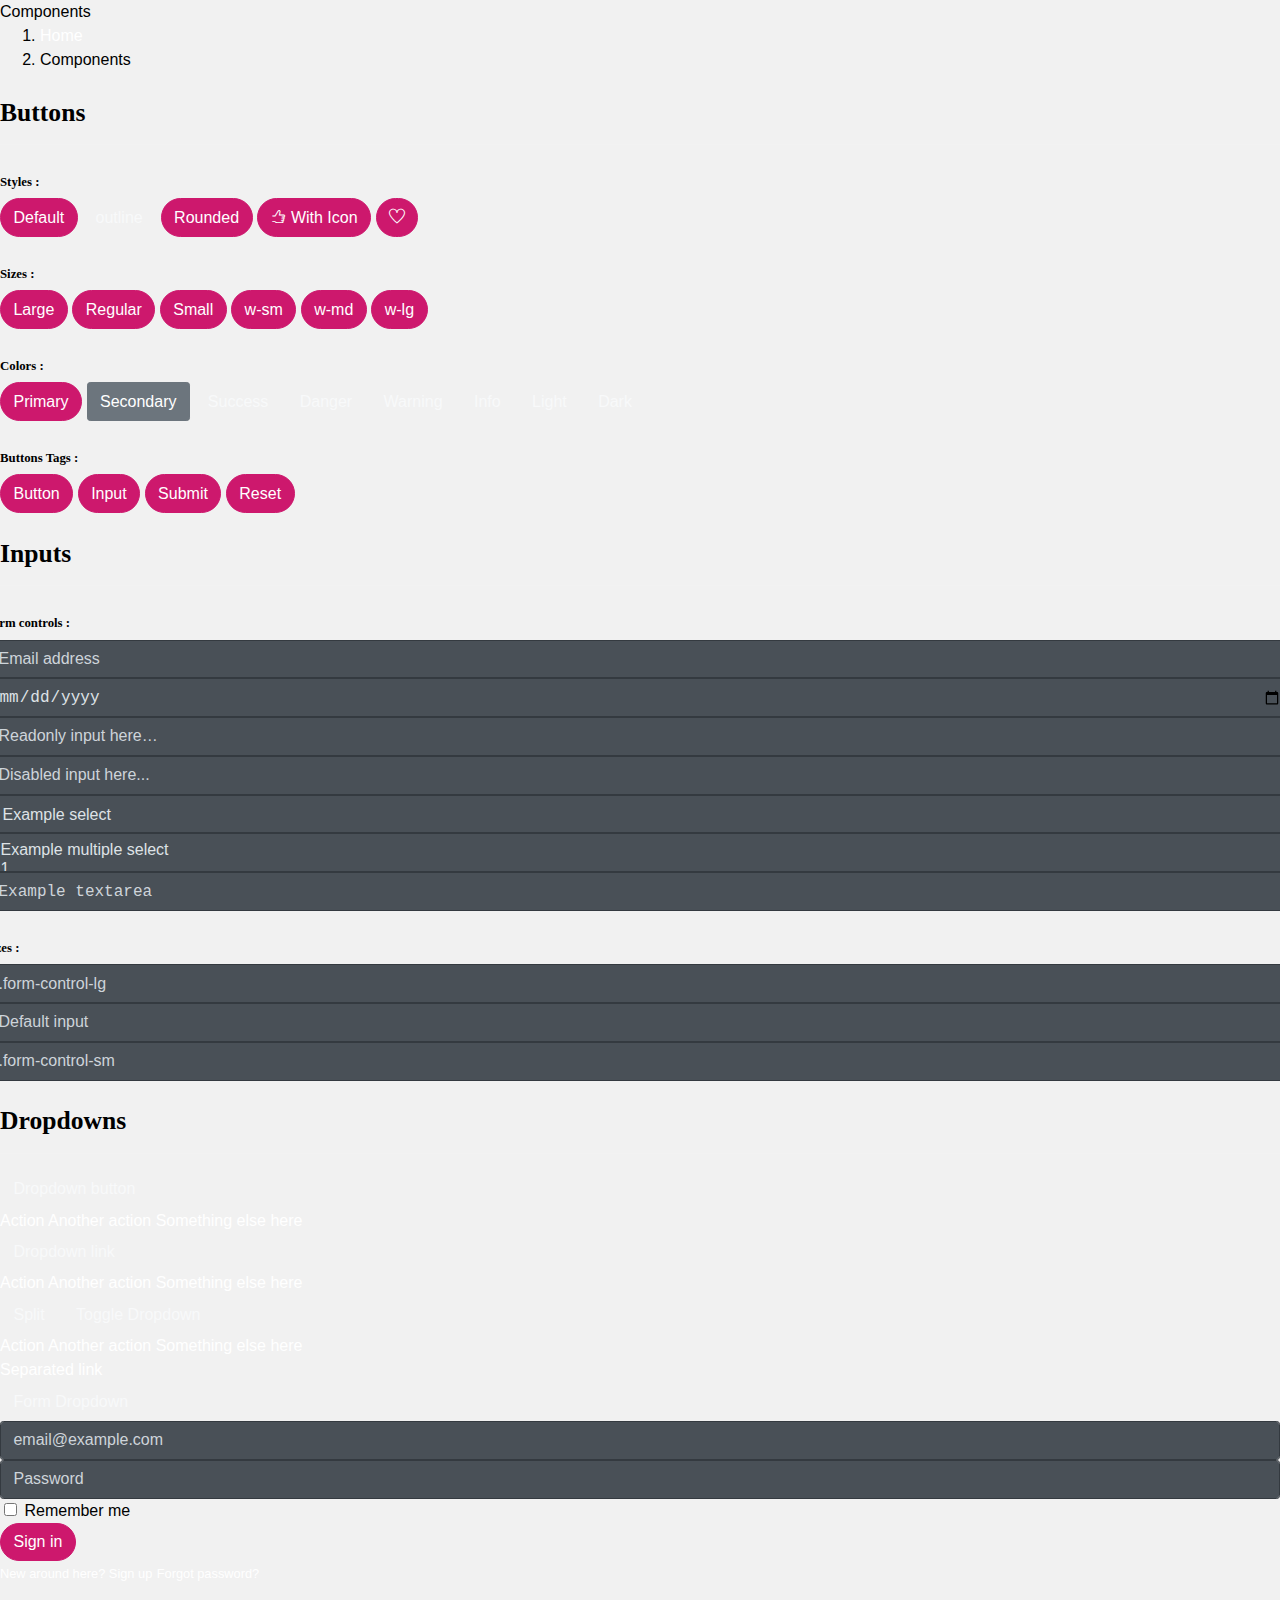
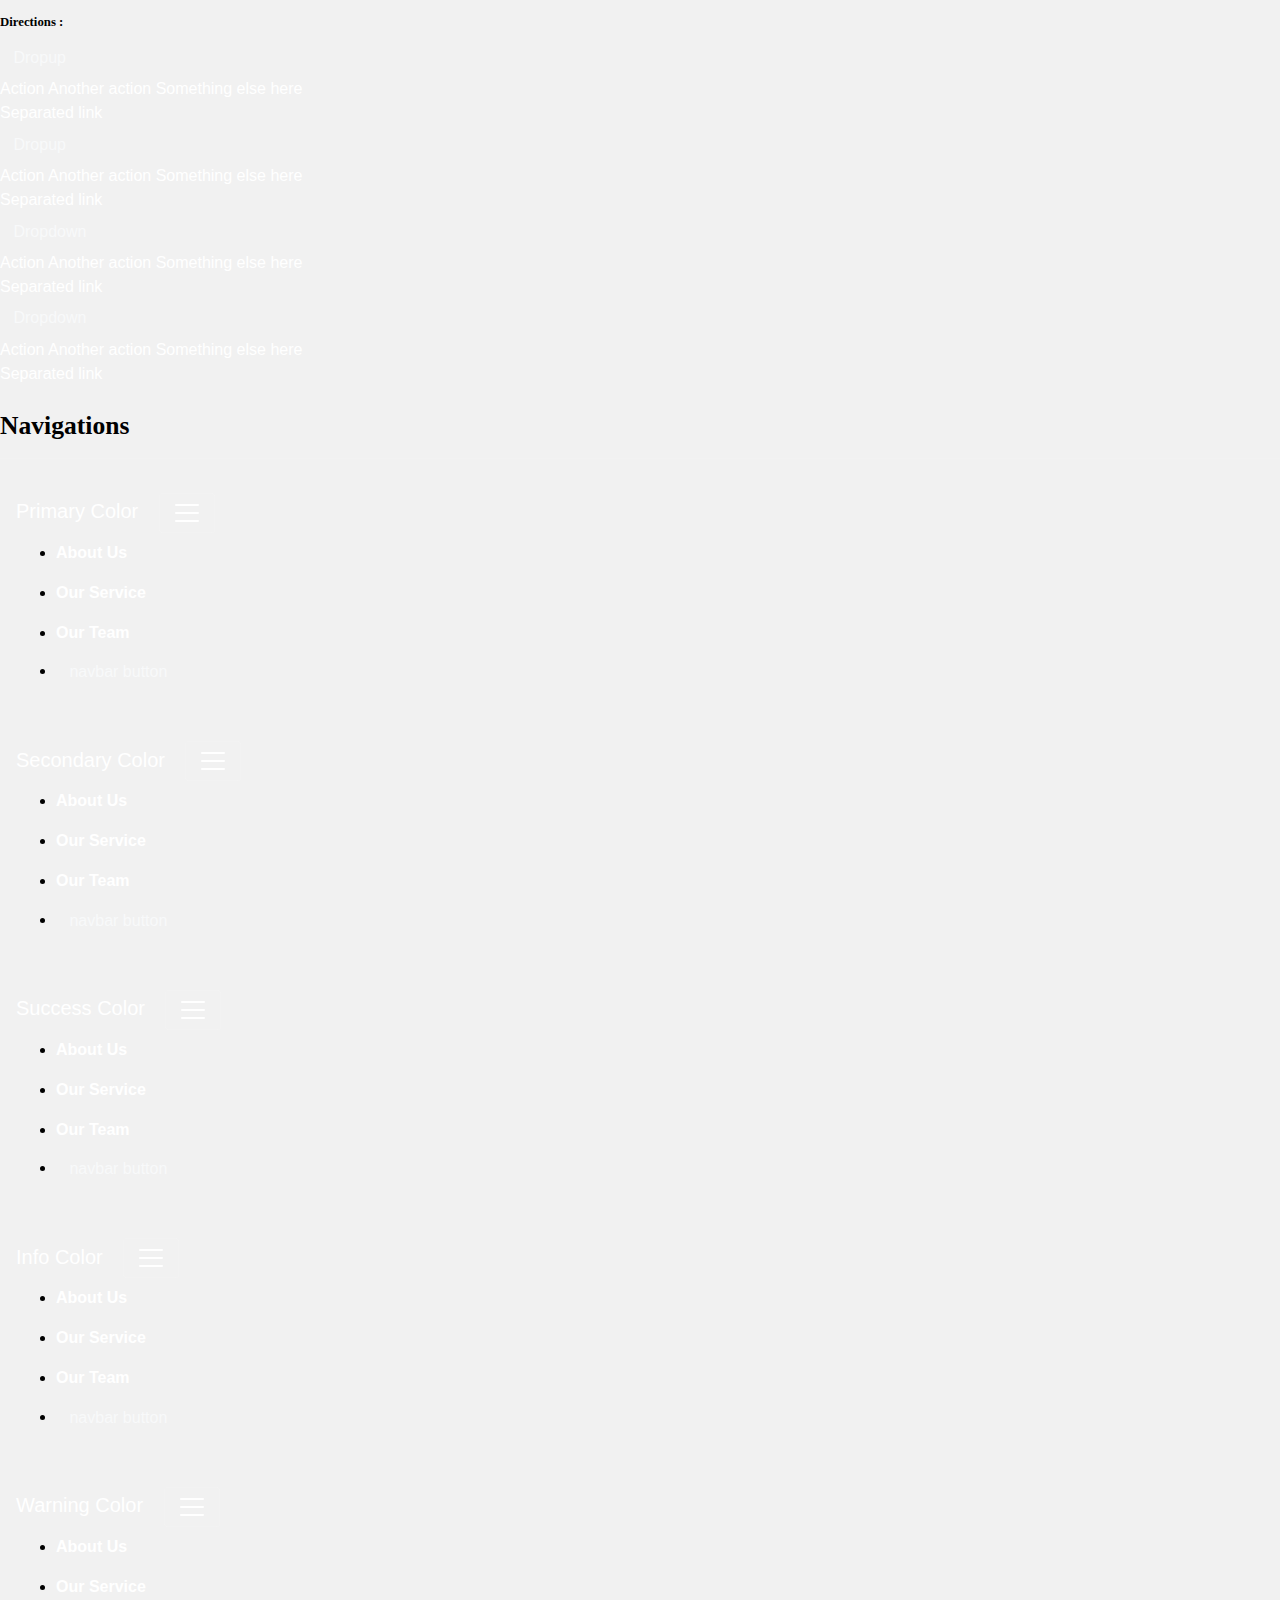
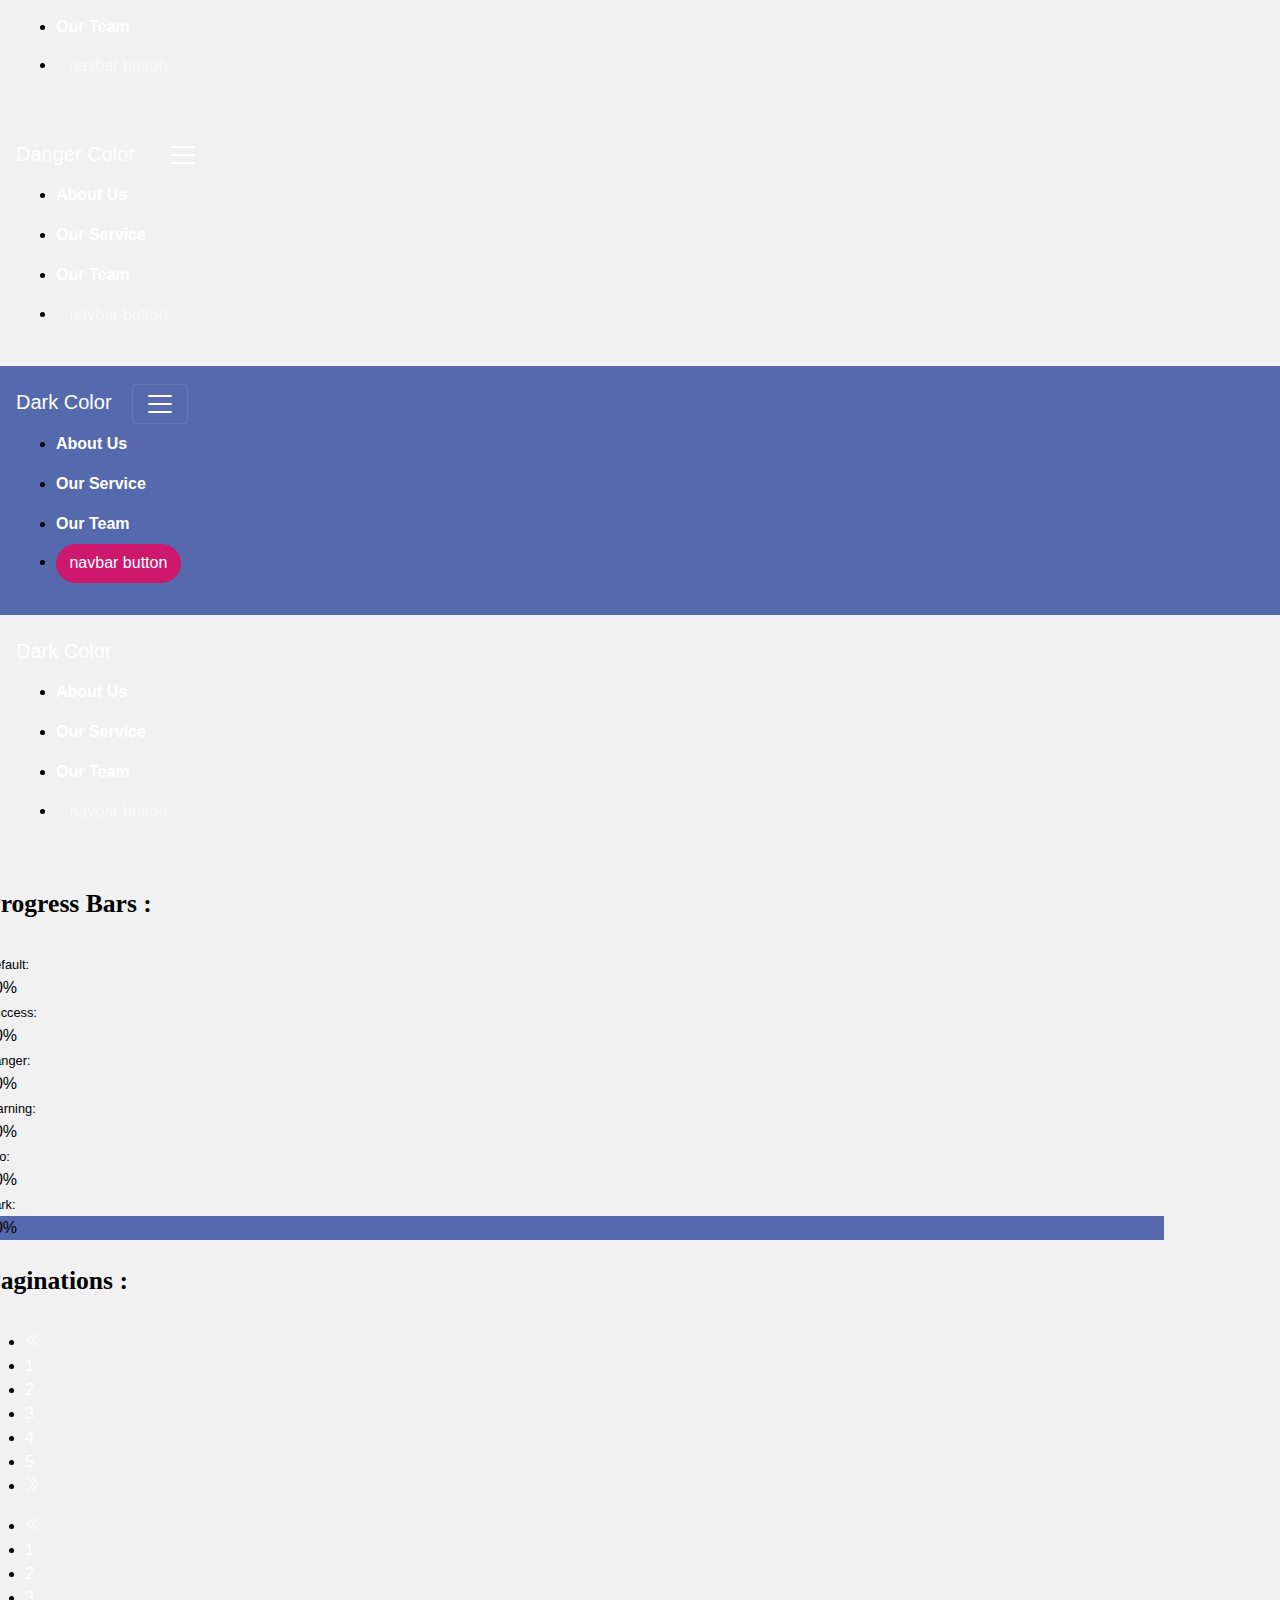
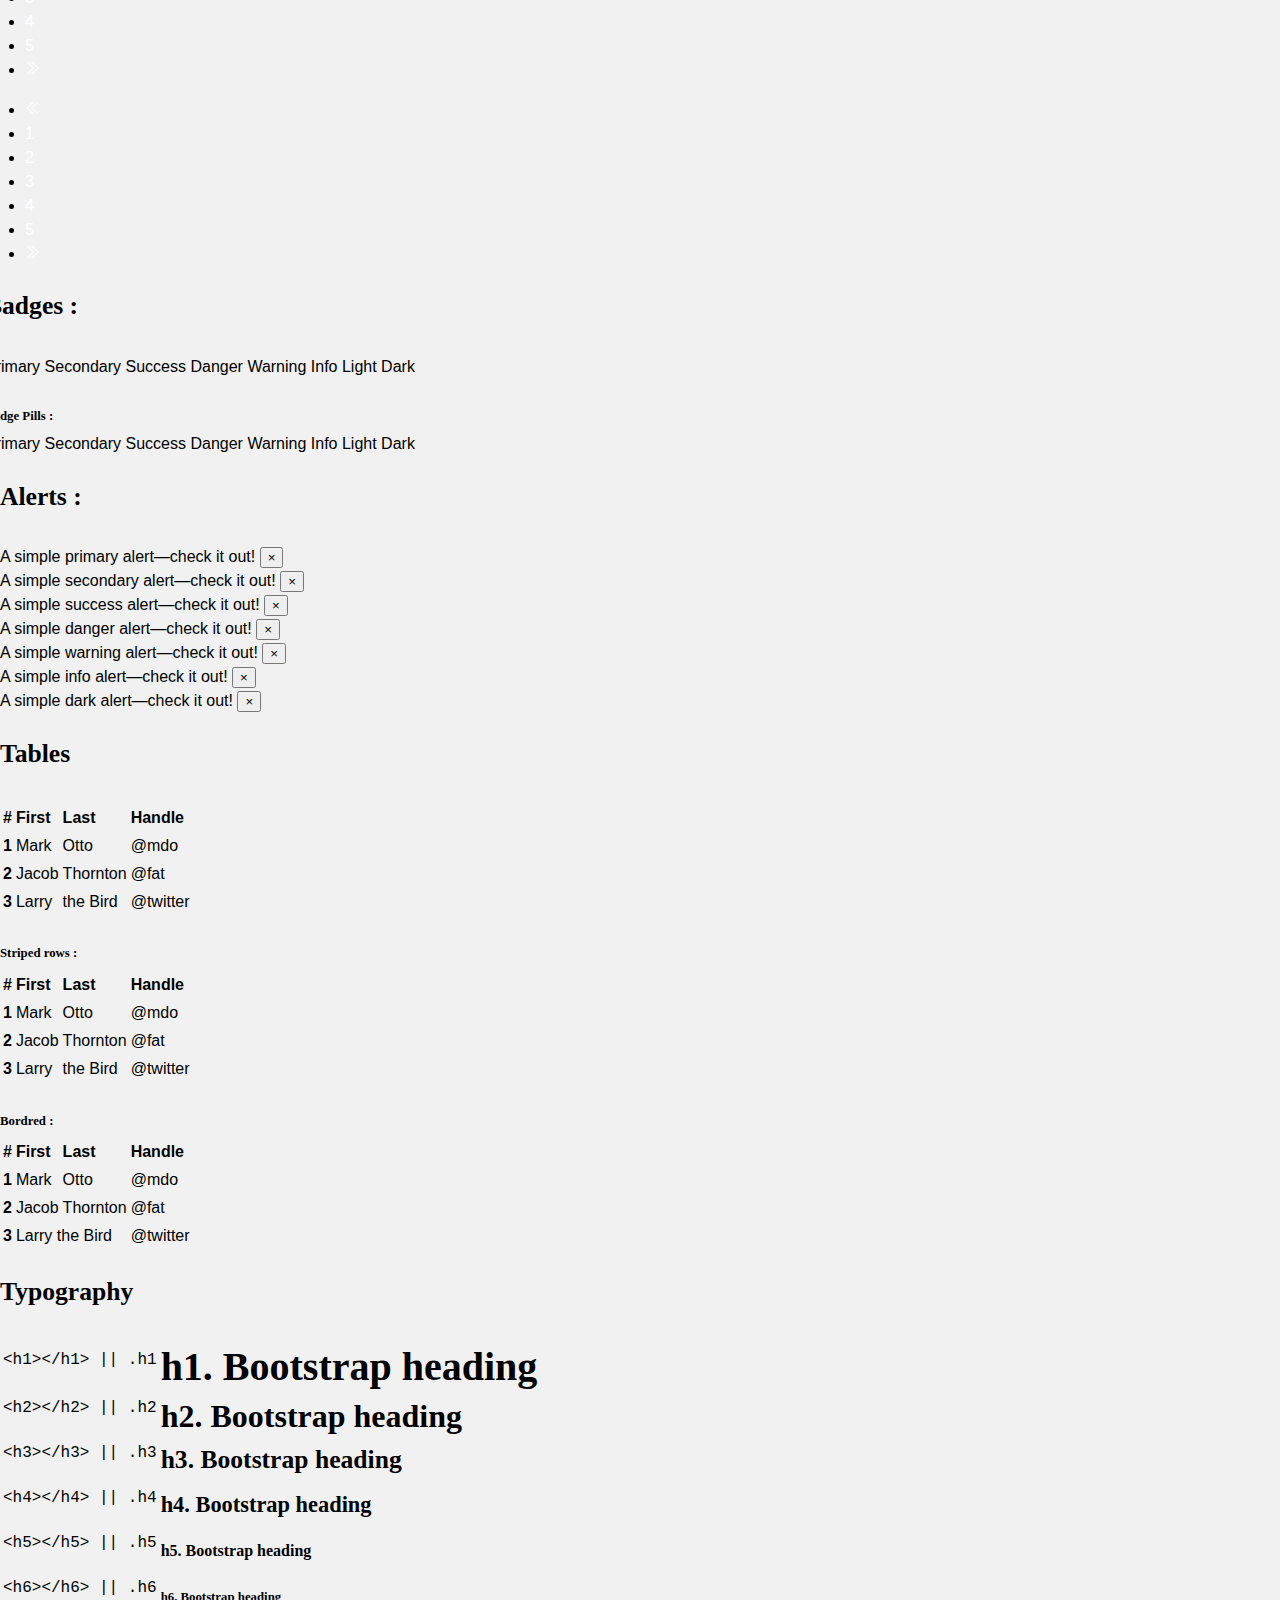
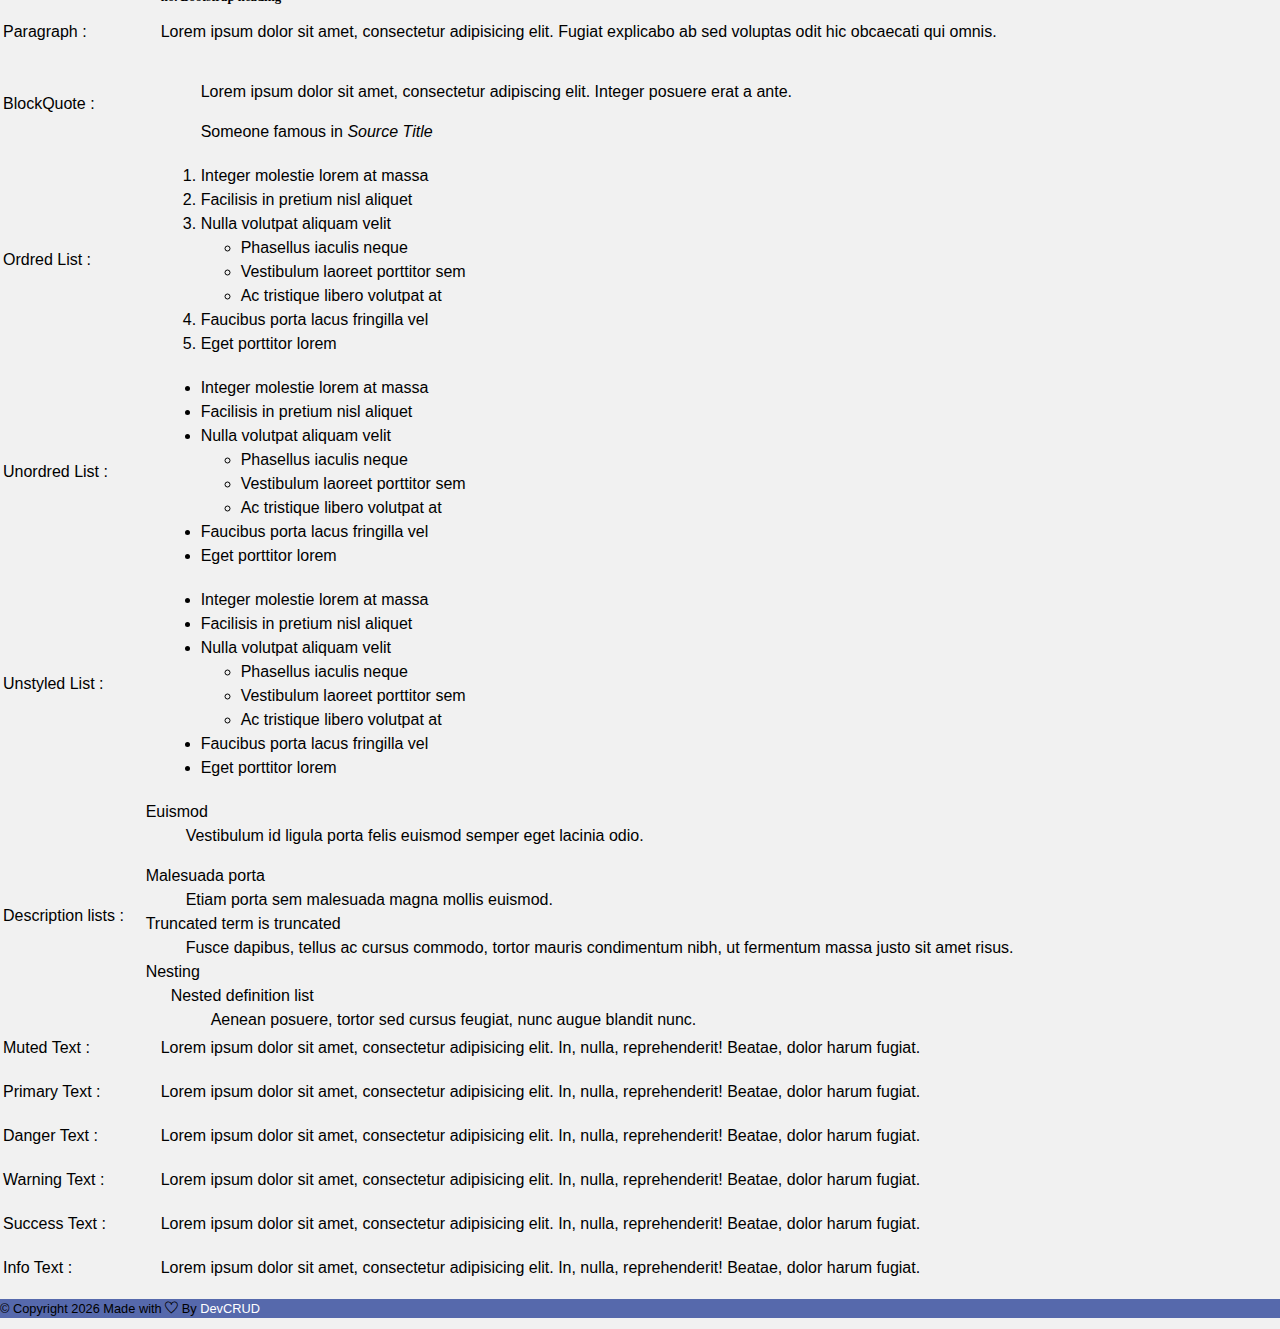
<file: components.html>
<!DOCTYPE html>
<html lang="en">
<head>
   <meta charset="utf-8">
    <meta name="viewport" content="width=device-width, initial-scale=1, shrink-to-fit=no">
    <meta name="description" content="Start your development with FoodHut landing page.">
    <meta name="author" content="Devcrud">
    <title>FoodHut | Free Bootstrap 4.3.x template</title>

   <!-- font icons -->
   <link rel="stylesheet" href="assets/vendors/themify-icons/css/themify-icons.css">

   <!-- Bootstrap + Steller  -->
   <link rel="stylesheet" href="assets/css/style.css">
</head>
<body>

   <!-- Page Header -->
   <header class="header header-mini"> 
      <div class="header-title">Components</div> 
      <nav aria-label="breadcrumb">
         <ol class="breadcrumb">
            <li class="breadcrumb-item"><a href="/">Home</a></li>
            <li class="breadcrumb-item active" aria-current="page">Components</li>
         </ol>
      </nav>
   </header> <!-- End Of Page Header -->

   <!-- main content -->
   <div class="container">

      <!-- Buttons -->
      <h3 class="mt-5">Buttons</h3>
      <hr>
      <h6 class="section-secondary-title">Styles :</h6>
      <button class="btn btn-primary">Default</button>
      <button class="btn btn-outline-primary">outline</button>
      <button class="btn btn-primary rounded">Rounded</button>
      <button class="btn btn-primary rounded"><i class="ti-thumb-up pr-1"></i> With Icon</button>
      <button class="btn btn-primary circle"><i class="ti-heart"></i></button>

      <h6 class="section-secondary-title mt-5">Sizes :</h6>
      <button class="btn btn-primary btn-lg">Large</button>
      <button class="btn btn-primary ">Regular</button>
      <button class="btn btn-primary btn-sm">Small</button>
      <button class="btn btn-primary w-sm ml-3">w-sm</button>
      <button class="btn btn-primary w-md">w-md</button>
      <button class="btn btn-primary w-lg">w-lg</button>

      <h6 class="section-secondary-title mt-5">Colors :</h6>          
      <button type="button" class="btn btn-primary">Primary</button>
      <button type="button" class="btn btn-secondary">Secondary</button>
      <button type="button" class="btn btn-success">Success</button>
      <button type="button" class="btn btn-danger">Danger</button>
      <button type="button" class="btn btn-warning">Warning</button>
      <button type="button" class="btn btn-info">Info</button>
      <button type="button" class="btn btn-light">Light</button>
      <button type="button" class="btn btn-dark">Dark</button>

      <h6 class="section-secondary-title mt-5">Buttons Tags :</h6>
      <button class="btn btn-primary" type="submit">Button</button>
      <input class="btn btn-primary" type="button" value="Input">
      <input class="btn btn-primary" type="submit" value="Submit">
      <input class="btn btn-primary" type="reset" value="Reset">
      
      <!-- devider -->
      <div class="py-5"></div>

      <!-- Inputs -->
      <h3>Inputs</h3>
      <hr>
      <div class="row mt-5">
         <div class="col-md-6">
            <h6 class="section-secondary-title">Form controls :</h6>        
            <div class="form-group">
               <input type="email" class="form-control" id="exampleFormControlInput1" placeholder="Email address">
            </div>
            <div class="form-group">
               <input type="date" class="form-control" id="exampleFormControlInput1" placeholder="Date">
            </div>
            <div class="form-group">
               <input class="form-control" type="text" placeholder="Readonly input here…" readonly>
            </div>
            <div class="form-group">
               <input class="form-control" id="disabledInput" type="text" placeholder="Disabled input here..." disabled>
            </div>
            <div class="form-group">
               <select class="form-control" id="exampleFormControlSelect1">
                  <option>Example select</option>
                  <option>1</option>
                  <option>2</option>
                  <option>3</option>
                  <option>4</option>
                  <option>5</option>
               </select>
            </div>
            <div class="form-group">
               <select multiple class="form-control" id="exampleFormControlSelect2">
                  <option>Example multiple select</option>
                  <option>1</option>
                  <option>2</option>
                  <option>3</option>
                  <option>4</option>
                  <option>5</option>
               </select>
            </div>
            <div class="form-group">
               <textarea class="form-control" id="exampleFormControlTextarea1" rows="3" placeholder="Example textarea"></textarea>
            </div>
         </div>
         <div class="col-md-6">
            <h6 class="section-secondary-title">Sizes :</h6>    
            <div class="form-group">
               <input class="form-control form-control-lg" type="text" placeholder=".form-control-lg">             
            </div>
            <div class="form-group">
               <input class="form-control" type="text" placeholder="Default input">
            </div>
            <div class="form-group">
               <input class="form-control form-control-sm" type="text" placeholder=".form-control-sm"> 
            </div>
         </div>
      </div> <!-- end of inputs -->   

      <!-- devider -->
      <div class="py-5"></div>             

      <!-- Dropdowns -->
      <h3 class="components-section-title font-weight-normal">Dropdowns</h3>
      <hr>
      <div class="dropdown d-inline-block">
         <button class="btn btn-outline-secondary dropdown-toggle" type="button" id="dropdownMenuButton" data-toggle="dropdown" aria-haspopup="true" aria-expanded="false">
         Dropdown button
         </button>
         <div class="dropdown-menu" aria-labelledby="dropdownMenuButton">
         <a class="dropdown-item" href="#">Action</a>
         <a class="dropdown-item" href="#">Another action</a>
         <a class="dropdown-item" href="#">Something else here</a>
         </div>
      </div>
      <div class="dropdown d-inline-block">
         <a class="btn btn-outline-secondary dropdown-toggle" href="#" role="button" id="dropdownMenuLink" data-toggle="dropdown" aria-haspopup="true" aria-expanded="false">
            Dropdown link
         </a>
         <div class="dropdown-menu" aria-labelledby="dropdownMenuLink">
            <a class="dropdown-item" href="#">Action</a>
            <a class="dropdown-item" href="#">Another action</a>
            <a class="dropdown-item" href="#">Something else here</a>
         </div>
      </div>
      <div class="btn-group">
         <button type="button" class="btn btn-outline-secondary">Split</button>
         <button type="button" class="btn btn-outline-secondary dropdown-toggle dropdown-toggle-split" data-toggle="dropdown" aria-haspopup="true" aria-expanded="false">
         <span class="sr-only">Toggle Dropdown</span>
         </button>
         <div class="dropdown-menu">
            <a class="dropdown-item" href="#">Action</a>
            <a class="dropdown-item" href="#">Another action</a>
            <a class="dropdown-item" href="#">Something else here</a>
            <div class="dropdown-divider"></div>
            <a class="dropdown-item" href="#">Separated link</a>
         </div>
      </div>
      <div class="btn-group">
         <button class="btn btn-outline-secondary dropdown-toggle" type="button" id="dropdownMenuButton" data-toggle="dropdown" aria-haspopup="true" aria-expanded="false">
            Form Dropdown
         </button>
         <div class="dropdown-menu form">
            <form class="px-4 py-3">
               <div class="form-group">
                  <input type="email" class="form-control" id="exampleDropdownFormEmail1" placeholder="email@example.com">
               </div>
               <div class="form-group">
                  <input type="password" class="form-control" id="exampleDropdownFormPassword1" placeholder="Password">
               </div>
               <div class="form-check mb-3">
                  <input type="checkbox" class="form-check-input" id="dropdownCheck">
                  <label class="form-check-label" for="dropdownCheck">
                     Remember me
                  </label>
               </div>
               <button type="submit" class="btn btn-primary btn-block">Sign in</button>
            </form>
            <div class="dropdown-divider"></div>
            <a class="dropdown-item" href="#"><small>New around here? Sign up</small></a>
            <a class="dropdown-item" href="#"><small>Forgot password?</small></a>
         </div>
      </div>       
      <h6 class="section-secondary-title mt-5">Directions :</h6>  
      <div class="btn-group dropup">
         <button type="button" class="btn btn-outline-secondary dropdown-toggle" data-toggle="dropdown" aria-haspopup="true" aria-expanded="false">
            Dropup
         </button>
         <div class="dropdown-menu">
            <a class="dropdown-item" href="#">Action</a>
            <a class="dropdown-item" href="#">Another action</a>
            <a class="dropdown-item" href="#">Something else here</a>
            <div class="dropdown-divider"></div>
            <a class="dropdown-item" href="#">Separated link</a>
         </div>
      </div>
      <div class="btn-group dropright">
         <button type="button" class="btn btn-outline-secondary dropdown-toggle" data-toggle="dropdown" aria-haspopup="true" aria-expanded="false">
            Dropup
         </button>
         <div class="dropdown-menu">
            <a class="dropdown-item" href="#">Action</a>
            <a class="dropdown-item" href="#">Another action</a>
            <a class="dropdown-item" href="#">Something else here</a>
            <div class="dropdown-divider"></div>
            <a class="dropdown-item" href="#">Separated link</a>
         </div>
      </div>
      <div class="btn-group">
         <button type="button" class="btn btn-outline-secondary dropdown-toggle" data-toggle="dropdown" aria-haspopup="true" aria-expanded="false">
            Dropdown
         </button>
         <div class="dropdown-menu">
            <a class="dropdown-item" href="#">Action</a>
            <a class="dropdown-item" href="#">Another action</a>
            <a class="dropdown-item" href="#">Something else here</a>
            <div class="dropdown-divider"></div>
            <a class="dropdown-item" href="#">Separated link</a>
         </div>
      </div>
      <div class="btn-group dropleft">
         <button type="button" class="btn btn-outline-secondary dropdown-toggle" data-toggle="dropdown" aria-haspopup="true" aria-expanded="false">
            Dropdown
         </button>
         <div class="dropdown-menu">
            <a class="dropdown-item" href="#">Action</a>
            <a class="dropdown-item" href="#">Another action</a>
            <a class="dropdown-item" href="#">Something else here</a>
            <div class="dropdown-divider"></div>
            <a class="dropdown-item" href="#">Separated link</a>
         </div>
      </div> <!-- end of Dropdowns -->  

      <!-- devider -->
      <div class="py-5"></div>   

      <!-- navbars -->
      <h3 class="components-section-title font-weight-normal mt-5">Navigations</h3>
      <hr>
      <nav class="navbar navbar-expand-sm navbar-dark bg-primary rounded shadow mb-3">
         <div class="container">
            <a class="navbar-brand" href="#">Primary Color</a>
            <button class="navbar-toggler ml-auto" type="button" data-toggle="collapse" data-target="#navbarSupportedContent" aria-controls="navbarSupportedContent" aria-expanded="false" aria-label="Toggle navigation">
            <span class="navbar-toggler-icon"></span>
            </button>
            <div class="collapse navbar-collapse" id="navbarSupportedContent">
               <ul class="navbar-nav ml-auto"> 
                  <li class="nav-item">
                     <a class="nav-link" href="#about">About Us</a>
                  </li>
                  <li class="nav-item">
                     <a class="nav-link" href="#service">Our Service</a>
                  </li>
                  <li class="nav-item">
                     <a class="nav-link" href="#team">Our Team</a>
                  </li>
                  <li class="nav-item">
                     <a href="#book-table" class="ml-4 mt-1 btn btn-light btn-sm">navbar button</a>
                  </li>
               </ul>                       
            </div>
         </div>
      </nav>
      <nav class="navbar navbar-expand-sm navbar-dark bg-secondary rounded shadow mb-3">
         <div class="container">
            <a class="navbar-brand" href="#">Secondary Color</a>
            <button class="navbar-toggler ml-auto" type="button" data-toggle="collapse" data-target="#navbarSupportedContent" aria-controls="navbarSupportedContent" aria-expanded="false" aria-label="Toggle navigation">
            <span class="navbar-toggler-icon"></span>
            </button>
            <div class="collapse navbar-collapse" id="navbarSupportedContent">
               <ul class="navbar-nav ml-auto"> 
                  <li class="nav-item">
                     <a class="nav-link" href="#about">About Us</a>
                  </li>
                  <li class="nav-item">
                     <a class="nav-link" href="#service">Our Service</a>
                  </li>
                  <li class="nav-item">
                     <a class="nav-link" href="#team">Our Team</a>
                  </li>
                  <li class="nav-item">
                     <a href="#book-table" class="ml-4 mt-1 btn btn-light btn-sm">navbar button</a>
                  </li>
               </ul>                       
            </div>
         </div>
      </nav>
      <nav class="navbar navbar-expand-sm navbar-dark bg-success rounded shadow mb-3">
         <div class="container">
            <a class="navbar-brand" href="#">Success Color</a>
            <button class="navbar-toggler ml-auto" type="button" data-toggle="collapse" data-target="#navbarSupportedContent" aria-controls="navbarSupportedContent" aria-expanded="false" aria-label="Toggle navigation">
            <span class="navbar-toggler-icon"></span>
            </button>
            <div class="collapse navbar-collapse" id="navbarSupportedContent">
               <ul class="navbar-nav ml-auto"> 
                  <li class="nav-item">
                     <a class="nav-link" href="#about">About Us</a>
                  </li>
                  <li class="nav-item">
                     <a class="nav-link" href="#service">Our Service</a>
                  </li>
                  <li class="nav-item">
                     <a class="nav-link" href="#team">Our Team</a>
                  </li>
                  <li class="nav-item">
                     <a href="#book-table" class="ml-4 mt-1 btn btn-light btn-sm">navbar button</a>
                  </li>
               </ul>                       
            </div>
         </div>
      </nav>
      <nav class="navbar navbar-expand-sm navbar-dark bg-info rounded shadow mb-3">
         <div class="container">
            <a class="navbar-brand" href="#">Info Color</a>
            <button class="navbar-toggler ml-auto" type="button" data-toggle="collapse" data-target="#navbarSupportedContent" aria-controls="navbarSupportedContent" aria-expanded="false" aria-label="Toggle navigation">
            <span class="navbar-toggler-icon"></span>
            </button>
            <div class="collapse navbar-collapse" id="navbarSupportedContent">
               <ul class="navbar-nav ml-auto"> 
                  <li class="nav-item">
                     <a class="nav-link" href="#about">About Us</a>
                  </li>
                  <li class="nav-item">
                     <a class="nav-link" href="#service">Our Service</a>
                  </li>
                  <li class="nav-item">
                     <a class="nav-link" href="#team">Our Team</a>
                  </li>
                  <li class="nav-item">
                     <a href="#book-table" class="ml-4 mt-1 btn btn-light btn-sm">navbar button</a>
                  </li>
               </ul>                       
            </div>
         </div>
      </nav>
      <nav class="navbar navbar-expand-sm navbar-dark bg-warning rounded shadow mb-3">
         <div class="container">
            <a class="navbar-brand" href="#">Warning Color</a>
            <button class="navbar-toggler ml-auto" type="button" data-toggle="collapse" data-target="#navbarSupportedContent" aria-controls="navbarSupportedContent" aria-expanded="false" aria-label="Toggle navigation">
            <span class="navbar-toggler-icon"></span>
            </button>
            <div class="collapse navbar-collapse" id="navbarSupportedContent">
               <ul class="navbar-nav ml-auto"> 
                  <li class="nav-item">
                     <a class="nav-link" href="#about">About Us</a>
                  </li>
                  <li class="nav-item">
                     <a class="nav-link" href="#service">Our Service</a>
                  </li>
                  <li class="nav-item">
                     <a class="nav-link" href="#team">Our Team</a>
                  </li>
                  <li class="nav-item">
                     <a href="#book-table" class="ml-4 mt-1 btn btn-light btn-sm">navbar button</a>
                  </li>
               </ul>                       
            </div>
         </div>
      </nav>
      <nav class="navbar navbar-expand-sm navbar-dark bg-danger rounded shadow mb-3">
         <div class="container">
            <a class="navbar-brand" href="#">Danger Color</a>
            <button class="navbar-toggler ml-auto" type="button" data-toggle="collapse" data-target="#navbarSupportedContent" aria-controls="navbarSupportedContent" aria-expanded="false" aria-label="Toggle navigation">
            <span class="navbar-toggler-icon"></span>
            </button>
            <div class="collapse navbar-collapse" id="navbarSupportedContent">
               <ul class="navbar-nav ml-auto"> 
                  <li class="nav-item">
                     <a class="nav-link" href="#about">About Us</a>
                  </li>
                  <li class="nav-item">
                     <a class="nav-link" href="#service">Our Service</a>
                  </li>
                  <li class="nav-item">
                     <a class="nav-link" href="#team">Our Team</a>
                  </li>
                  <li class="nav-item">
                     <a href="#book-table" class="ml-4 mt-1 btn btn-light btn-sm">navbar button</a>
                  </li>
               </ul>                       
            </div>
         </div>
      </nav>
      <nav class="navbar navbar-expand-sm navbar-dark bg-dark rounded shadow mb-3">
         <div class="container">
            <a class="navbar-brand" href="#">Dark Color</a>
            <button class="navbar-toggler ml-auto" type="button" data-toggle="collapse" data-target="#navbarSupportedContent" aria-controls="navbarSupportedContent" aria-expanded="false" aria-label="Toggle navigation">
            <span class="navbar-toggler-icon"></span>
            </button>
            <div class="collapse navbar-collapse" id="navbarSupportedContent">
               <ul class="navbar-nav ml-auto"> 
                  <li class="nav-item">
                     <a class="nav-link" href="#about">About Us</a>
                  </li>
                  <li class="nav-item">
                     <a class="nav-link" href="#service">Our Service</a>
                  </li>
                  <li class="nav-item">
                     <a class="nav-link" href="#team">Our Team</a>
                  </li>
                  <li class="nav-item">
                     <a href="#book-table" class="ml-4 mt-1 btn btn-primary btn-sm">navbar button</a>
                  </li>
               </ul>                       
            </div>
         </div>
      </nav>
      <nav class="navbar navbar-expand-sm navbar-light bg-light rounded shadow mb-3">
         <div class="container">
            <a class="navbar-brand" href="#">Dark Color</a>
            <button class="navbar-toggler ml-auto" type="button" data-toggle="collapse" data-target="#navbarSupportedContent" aria-controls="navbarSupportedContent" aria-expanded="false" aria-label="Toggle navigation">
            <span class="navbar-toggler-icon"></span>
            </button>
            <div class="collapse navbar-collapse" id="navbarSupportedContent">
               <ul class="navbar-nav ml-auto"> 
                  <li class="nav-item">
                     <a class="nav-link" href="#about">About Us</a>
                  </li>
                  <li class="nav-item">
                     <a class="nav-link" href="#service">Our Service</a>
                  </li>
                  <li class="nav-item">
                     <a class="nav-link" href="#team">Our Team</a>
                  </li>
                  <li class="nav-item">
                     <a href="#book-table" class="ml-4 mt-1 btn btn-dark btn-sm">navbar button</a>
                  </li>
               </ul>                       
            </div>
         </div>
      </nav>
      <!-- End of navbars -->

      <!-- devider -->
      <div class="py-5"></div>   
      
      <!-- progress bars -->
      <div class="row justify-content-between">
         <div class="col-md-5">
            <h3 class="components-section-title font-weight-normal mt-5">Progress Bars :</h3>
            <hr>
            <small>Default: </small>
            <div class="progress mt-2 mb-3">
               <div class="progress-bar" role="progressbar" style="width: 90%" aria-valuenow="25" aria-valuemin="0" aria-valuemax="100"><span>90%</span></div>
            </div>
            <small>Success:</small>
            <div class="progress mt-2 mb-3">
               <div class="progress-bar bg-success" role="progressbar" style="width: 90%" aria-valuenow="25" aria-valuemin="0" aria-valuemax="100"><span>90%</span></div>
            </div>
            <small>Danger:</small>
            <div class="progress mt-2 mb-3">
               <div class="progress-bar bg-danger" role="progressbar" style="width: 90%" aria-valuenow="25" aria-valuemin="0" aria-valuemax="100"><span>90%</span></div>
            </div>
            <small>Warning:</small>
            <div class="progress mt-2 mb-3">
               <div class="progress-bar bg-warning" role="progressbar" style="width: 90%" aria-valuenow="25" aria-valuemin="0" aria-valuemax="100"><span>90%</span></div>
            </div>
            <small>Info:</small>
            <div class="progress mt-2 mb-3">
               <div class="progress-bar bg-info" role="progressbar" style="width: 90%" aria-valuenow="25" aria-valuemin="0" aria-valuemax="100"><span>90%</span></div>
            </div>
            <small>Dark:</small>
            <div class="progress mt-2 mb-3">
               <div class="progress-bar bg-dark" role="progressbar" style="width: 90%" aria-valuenow="25" aria-valuemin="0" aria-valuemax="100"><span>90%</span></div>
            </div>
         </div>
         <div class="col-md-6">
            <h3 class="components-section-title font-weight-normal mt-5">Paginations :</h3>
            <hr>
            <nav aria-label="Page navigation example">
               <ul class="pagination pagination-sm">
                  <li class="page-item"><a class="page-link" href="#"><i class="ti-angle-double-left"></i></a></li>
                  <li class="page-item"><a class="page-link" href="#">1</a></li>
                  <li class="page-item"><a class="page-link" href="#">2</a></li>
                  <li class="page-item active"><a class="page-link" href="#">3</a></li>
                  <li class="page-item"><a class="page-link" href="#">4</a></li>
                  <li class="page-item"><a class="page-link" href="#">5</a></li>
                  <li class="page-item"><a class="page-link" href="#"><i class="ti-angle-double-right"></i></a></li>
               </ul>
            </nav>
            <nav aria-label="Page navigation example">
               <ul class="pagination">
               <li class="page-item"><a class="page-link" href="#"><i class="ti-angle-double-left"></i></a></li>
                  <li class="page-item"><a class="page-link" href="#">1</a></li>
                  <li class="page-item"><a class="page-link" href="#">2</a></li>
                  <li class="page-item active"><a class="page-link" href="#">3</a></li>
                  <li class="page-item"><a class="page-link" href="#">4</a></li>
                  <li class="page-item"><a class="page-link" href="#">5</a></li>
                  <li class="page-item"><a class="page-link" href="#"><i class="ti-angle-double-right"></i></a></li>
               </ul>
            </nav>
            <nav aria-label="Page navigation example">
               <ul class="pagination pagination-lg">
                  <li class="page-item"><a class="page-link" href="#"><i class="ti-angle-double-left"></i></a></li>
                  <li class="page-item"><a class="page-link" href="#">1</a></li>
                  <li class="page-item"><a class="page-link" href="#">2</a></li>
                  <li class="page-item active"><a class="page-link" href="#">3</a></li>
                  <li class="page-item"><a class="page-link" href="#">4</a></li>
                  <li class="page-item"><a class="page-link" href="#">5</a></li>
                  <li class="page-item"><a class="page-link" href="#"><i class="ti-angle-double-right"></i></a></li>
               </ul>
            </nav>

            <!-- Badges -->
            <h3 class="components-section-title font-weight-normal mt-5">Badges :</h3>
            <hr>
            <span class="badge badge-primary">Primary</span>
            <span class="badge badge-secondary">Secondary</span>
            <span class="badge badge-success">Success</span>
            <span class="badge badge-danger">Danger</span>
            <span class="badge badge-warning">Warning</span>
            <span class="badge badge-info">Info</span>
            <span class="badge badge-light">Light</span>
            <span class="badge badge-dark">Dark</span>
            <h6 class="section-secondary-title mt-4 mb-2">Badge Pills :</h6>
            <span class="badge badge-pill badge-primary">Primary</span>
            <span class="badge badge-pill badge-secondary">Secondary</span>
            <span class="badge badge-pill badge-success">Success</span>
            <span class="badge badge-pill badge-danger">Danger</span>
            <span class="badge badge-pill badge-warning">Warning</span>
            <span class="badge badge-pill badge-info">Info</span>
            <span class="badge badge-pill badge-light">Light</span>
            <span class="badge badge-pill badge-dark">Dark</span>
         </div>
      </div> <!-- End of Progress bars -->

      <!-- devider -->
      <div class="py-5"></div>  

      <!-- Alerts -->
      <h3 class="components-section-title font-weight-normal mt-5">Alerts :</h3>
      <hr>
      <div class="alert alert-primary alert-dismissible fade show" role="alert">
         A simple primary alert—check it out!
         <button type="button" class="close" data-dismiss="alert" aria-label="Close">
            <span aria-hidden="true">&times;</span>
         </button>
      </div>
      <div class="alert alert-secondary alert-dismissible fade show" role="alert">
         A simple secondary alert—check it out!
         <button type="button" class="close" data-dismiss="alert" aria-label="Close">
            <span aria-hidden="true">&times;</span>
         </button>
      </div>
      <div class="alert alert-success alert-dismissible fade show" role="alert">
         A simple success alert—check it out!
         <button type="button" class="close" data-dismiss="alert" aria-label="Close">
            <span aria-hidden="true">&times;</span>
         </button>
      </div>
      <div class="alert alert-danger alert-dismissible fade show" role="alert">
         A simple danger alert—check it out!
         <button type="button" class="close" data-dismiss="alert" aria-label="Close">
            <span aria-hidden="true">&times;</span>
         </button>
      </div>
      <div class="alert alert-warning alert-dismissible fade show" role="alert">
         A simple warning alert—check it out!
         <button type="button" class="close" data-dismiss="alert" aria-label="Close">
            <span aria-hidden="true">&times;</span>
         </button>
      </div>
      <div class="alert alert-info alert-dismissible fade show" role="alert">
         A simple info alert—check it out!
         <button type="button" class="close" data-dismiss="alert" aria-label="Close">
            <span aria-hidden="true">&times;</span>
         </button>
      </div>
      <div class="alert alert-dark alert-dismissible fade show" role="alert">
         A simple dark alert—check it out!
         <button type="button" class="close" data-dismiss="alert" aria-label="Close">
            <span aria-hidden="true">&times;</span>
         </button>
      </div>
      <!-- end of alerts -->

      <!-- devider -->
      <div class="py-5"></div> 
   
      <!-- tables -->
      <h3 class="components-section-title">Tables</h3>
      <hr>
      <table class="table">
         <thead>
            <tr>
               <th scope="col">#</th>
               <th scope="col">First</th>
               <th scope="col">Last</th>
               <th scope="col">Handle</th>
            </tr>
         </thead>
         <tbody>
            <tr>
               <th scope="row">1</th>
               <td>Mark</td>
               <td>Otto</td>
               <td>@mdo</td>
            </tr>
            <tr>
               <th scope="row">2</th>
               <td>Jacob</td>
               <td>Thornton</td>
               <td>@fat</td>
            </tr>
            <tr>
               <th scope="row">3</th>
               <td>Larry</td>
               <td>the Bird</td>
               <td>@twitter</td>
            </tr>
         </tbody>
      </table>

      <h6 class="section-secondary-title mt-5">Striped rows :</h6>
      <table class="table table-striped">
         <thead>
            <tr>
               <th scope="col">#</th>
               <th scope="col">First</th>
               <th scope="col">Last</th>
               <th scope="col">Handle</th>
            </tr>
         </thead>
         <tbody>
            <tr>
               <th scope="row">1</th>
               <td>Mark</td>
               <td>Otto</td>
               <td>@mdo</td>
            </tr>
            <tr>
               <th scope="row">2</th>
               <td>Jacob</td>
               <td>Thornton</td>
               <td>@fat</td>
            </tr>
            <tr>
               <th scope="row">3</th>
               <td>Larry</td>
               <td>the Bird</td>
               <td>@twitter</td>
            </tr>
         </tbody>
      </table>

      <h6 class="section-secondary-title mt-5">Bordred :</h6>
      <table class="table table-bordered">
         <thead>
            <tr>
               <th scope="col">#</th>
               <th scope="col">First</th>
               <th scope="col">Last</th>
               <th scope="col">Handle</th>
            </tr>
         </thead>
         <tbody>
            <tr>
               <th scope="row">1</th>
               <td>Mark</td>
               <td>Otto</td>
               <td>@mdo</td>
            </tr>
            <tr>
               <th scope="row">2</th>
               <td>Jacob</td>
               <td>Thornton</td>
               <td>@fat</td>
            </tr>
            <tr>
               <th scope="row">3</th>
               <td colspan="2">Larry the Bird</td>
               <td>@twitter</td>
            </tr>
         </tbody>
      </table>
      <!-- end of tables -->

      <!-- devider -->
      <div class="py-5"></div> 

      <!-- typography -->
      <h3 class="components-section-title">Typography</h3>
      <hr>
      
      <table class="table table-borderless v-align-center">
         <tbody>
            <tr>
               <td>
                  <p><code class="highlighter-rouge">&lt;h1&gt;&lt;/h1&gt; || .h1</code></p>
               </td>
               <td class="w-75"><span class="h1">h1. Bootstrap heading</span></td>
            </tr>
            <tr>
               <td>
                  <p><code class="highlighter-rouge">&lt;h2&gt;&lt;/h2&gt; || .h2</code></p>
               </td>
               <td><span class="h2">h2. Bootstrap heading</span></td>
            </tr>
            <tr>
               <td>
                  <p><code class="highlighter-rouge">&lt;h3&gt;&lt;/h3&gt; || .h3</code></p>
               </td>
               <td><span class="h3">h3. Bootstrap heading</span></td>
            </tr>
            <tr>
               <td>
                  <p><code class="highlighter-rouge">&lt;h4&gt;&lt;/h4&gt; || .h4</code></p>
               </td>
               <td><span class="h4">h4. Bootstrap heading</span></td>
            </tr>
            <tr>
               <td>
                  <p><code class="highlighter-rouge">&lt;h5&gt;&lt;/h5&gt; || .h5</code></p>
               </td>
               <td><span class="h5">h5. Bootstrap heading</span></td>
            </tr>
            <tr>
               <td>
                  <p><code class="highlighter-rouge">&lt;h6&gt;&lt;/h6&gt; || .h6</code></p>
               </td>
               <td><span class="h6">h6. Bootstrap heading</span></td>
            </tr>
            <tr>
               <td>
                  <p class="font-weight-bold text-muted">Paragraph :</p>
               </td>
               <td><p>Lorem ipsum dolor sit amet, consectetur adipisicing elit. Fugiat explicabo ab sed voluptas odit hic obcaecati qui omnis.</p></td>
            </tr>
            <tr>
               <td>
                  <p class="font-weight-bold text-muted">BlockQuote :</p>
               </td>
               <td>
                  <blockquote class="blockquote">
                     <p class="mb-0">Lorem ipsum dolor sit amet, consectetur adipiscing elit. Integer posuere erat a ante.</p>
                     <footer class="blockquote-footer">Someone famous in <cite title="Source Title">Source Title</cite></footer>
                  </blockquote>
               </td>
            </tr>
            <tr>
               <td><p class="font-weight-bold text-muted">Ordred List :</p></td>
               <td>
                  <ol>
                     <li>Integer molestie lorem at massa</li>
                     <li>Facilisis in pretium nisl aliquet</li>
                     <li>Nulla volutpat aliquam velit
                        <ul>
                           <li>Phasellus iaculis neque</li>
                           <li>Vestibulum laoreet porttitor sem</li>
                           <li>Ac tristique libero volutpat at</li>
                        </ul>
                     </li>
                     <li>Faucibus porta lacus fringilla vel</li>
                     <li>Eget porttitor lorem</li>
                  </ol>
               </td>
            </tr>
            <tr>
               <td><p class="font-weight-bold text-muted">Unordred List :</p></td>
               <td>
                  <ul >
                     <li>Integer molestie lorem at massa</li>
                     <li>Facilisis in pretium nisl aliquet</li>
                     <li>Nulla volutpat aliquam velit
                        <ul>
                           <li>Phasellus iaculis neque</li>
                           <li>Vestibulum laoreet porttitor sem</li>
                           <li>Ac tristique libero volutpat at</li>
                        </ul>
                     </li>
                     <li>Faucibus porta lacus fringilla vel</li>
                     <li>Eget porttitor lorem</li>
                  </ul>
               </td>
            </tr>
            <tr>
               <td><p class="font-weight-bold text-muted">Unstyled List :</p></td>
               <td>
                  <ul class="list-unstyled">
                     <li>Integer molestie lorem at massa</li>
                     <li>Facilisis in pretium nisl aliquet</li>
                     <li>Nulla volutpat aliquam velit
                        <ul>
                           <li>Phasellus iaculis neque</li>
                           <li>Vestibulum laoreet porttitor sem</li>
                           <li>Ac tristique libero volutpat at</li>
                        </ul>
                     </li>
                     <li>Faucibus porta lacus fringilla vel</li>
                     <li>Eget porttitor lorem</li>
                  </ul>
               </td>
            </tr>
            <tr>
               <td class="font-weight-bold text-muted">Description lists : </td>
               <td>
                  <dl class="row">
                     <dt class="col-sm-3">Euismod</dt>
                     <dd class="col-sm-9">
                        <p>Vestibulum id ligula porta felis euismod semper eget lacinia odio.</p>
                     </dd>

                     <dt class="col-sm-3">Malesuada porta</dt>
                     <dd class="col-sm-9">Etiam porta sem malesuada magna mollis euismod.</dd>

                     <dt class="col-sm-3 text-truncate">Truncated term is truncated</dt>
                     <dd class="col-sm-9">Fusce dapibus, tellus ac cursus commodo, tortor mauris condimentum nibh, ut fermentum massa justo sit amet risus.</dd>

                     <dt class="col-sm-3">Nesting</dt>
                     <dd class="col-sm-9">
                        <dl class="row">
                           <dt class="col-sm-4">Nested definition list</dt>
                           <dd class="col-sm-8">Aenean posuere, tortor sed cursus feugiat, nunc augue blandit nunc.</dd>
                        </dl>
                     </dd>
                  </dl>
               </td>
            </tr>
            <tr>
               <td>
                  <p class="font-weight-bold text-muted">Muted Text :</p>
               </td>
               <td>
                  <p class="text-muted">Lorem ipsum dolor sit amet, consectetur adipisicing elit. In, nulla, reprehenderit! Beatae, dolor harum fugiat.</p>
               </td>
            </tr>
            <tr>
               <td>
                  <p class="font-weight-bold text-muted">Primary Text :</p>
               </td>
               <td>
                  <p class="text-primary">Lorem ipsum dolor sit amet, consectetur adipisicing elit. In, nulla, reprehenderit! Beatae, dolor harum fugiat.</p>
               </td>
            </tr>
            <tr>
               <td>
                  <p class="font-weight-bold text-muted">Danger Text :</p>
               </td>
               <td>
                  <p class="text-danger">Lorem ipsum dolor sit amet, consectetur adipisicing elit. In, nulla, reprehenderit! Beatae, dolor harum fugiat.</p>
               </td>
            </tr>
            <tr>
               <td>
                  <p class="font-weight-bold text-muted">Warning Text :</p>
               </td>
               <td>
                  <p class="text-warning">Lorem ipsum dolor sit amet, consectetur adipisicing elit. In, nulla, reprehenderit! Beatae, dolor harum fugiat.</p>
               </td>
            </tr>
            <tr>
               <td>
                  <p class="font-weight-bold text-muted">Success Text :</p>
               </td>
               <td>
                  <p class="text-success">Lorem ipsum dolor sit amet, consectetur adipisicing elit. In, nulla, reprehenderit! Beatae, dolor harum fugiat.</p>
               </td>
            </tr>
            <tr>
               <td>
                  <p class="font-weight-bold text-muted">Info Text :</p>
               </td>
               <td>
                  <p class="text-info">Lorem ipsum dolor sit amet, consectetur adipisicing elit. In, nulla, reprehenderit! Beatae, dolor harum fugiat.</p>
               </td>
            </tr>
         </tbody>
      </table>
   </div>
   <!-- end of typography -->

   <!-- Page Footer -->
   <div class="bg-dark text-light text-center border-top wow fadeIn">
        <p class="mb-0 py-3 text-muted small">&copy; Copyright <script>document.write(new Date().getFullYear())</script> Made with <i class="ti-heart text-danger"></i> By <a href="http://devcrud.com">DevCRUD</a></p>
    </div>
    <!-- End of Page Footer -->
   
   <!-- core  -->
   <script src="assets/vendors/jquery/jquery-3.4.1.js"></script>
   <script src="assets/vendors/bootstrap/bootstrap.bundle.js"></script>

</body>
</html>
</file>
<file: assets/vendors/themify-icons/css/themify-icons.css>
@font-face {
	font-family: 'themify';
	src:url("../fonts/themify.eot?-fvbane");
	src:url("../fonts/themify.eot?#iefix-fvbane") format("embedded-opentype"),
		url("../fonts/themify.woff?-fvbane") format("woff"),
		url("../fonts/themify.ttf?-fvbane") format("truetype"),
		url("../fonts/themify.svg?-fvbane#themify") format("svg");
	font-weight: normal;
	font-style: normal;
}

[class^="ti-"], [class*=" ti-"] {
	font-family: 'themify';
	speak: none;
	font-style: normal;
	font-weight: normal;
	font-variant: normal;
	text-transform: none;
	line-height: 1;

	/* Better Font Rendering =========== */
	-webkit-font-smoothing: antialiased;
	-moz-osx-font-smoothing: grayscale;
}

.ti-wand:before {
	content: "\e600";
}
.ti-volume:before {
	content: "\e601";
}
.ti-user:before {
	content: "\e602";
}
.ti-unlock:before {
	content: "\e603";
}
.ti-unlink:before {
	content: "\e604";
}
.ti-trash:before {
	content: "\e605";
}
.ti-thought:before {
	content: "\e606";
}
.ti-target:before {
	content: "\e607";
}
.ti-tag:before {
	content: "\e608";
}
.ti-tablet:before {
	content: "\e609";
}
.ti-star:before {
	content: "\e60a";
}
.ti-spray:before {
	content: "\e60b";
}
.ti-signal:before {
	content: "\e60c";
}
.ti-shopping-cart:before {
	content: "\e60d";
}
.ti-shopping-cart-full:before {
	content: "\e60e";
}
.ti-settings:before {
	content: "\e60f";
}
.ti-search:before {
	content: "\e610";
}
.ti-zoom-in:before {
	content: "\e611";
}
.ti-zoom-out:before {
	content: "\e612";
}
.ti-cut:before {
	content: "\e613";
}
.ti-ruler:before {
	content: "\e614";
}
.ti-ruler-pencil:before {
	content: "\e615";
}
.ti-ruler-alt:before {
	content: "\e616";
}
.ti-bookmark:before {
	content: "\e617";
}
.ti-bookmark-alt:before {
	content: "\e618";
}
.ti-reload:before {
	content: "\e619";
}
.ti-plus:before {
	content: "\e61a";
}
.ti-pin:before {
	content: "\e61b";
}
.ti-pencil:before {
	content: "\e61c";
}
.ti-pencil-alt:before {
	content: "\e61d";
}
.ti-paint-roller:before {
	content: "\e61e";
}
.ti-paint-bucket:before {
	content: "\e61f";
}
.ti-na:before {
	content: "\e620";
}
.ti-mobile:before {
	content: "\e621";
}
.ti-minus:before {
	content: "\e622";
}
.ti-medall:before {
	content: "\e623";
}
.ti-medall-alt:before {
	content: "\e624";
}
.ti-marker:before {
	content: "\e625";
}
.ti-marker-alt:before {
	content: "\e626";
}
.ti-arrow-up:before {
	content: "\e627";
}
.ti-arrow-right:before {
	content: "\e628";
}
.ti-arrow-left:before {
	content: "\e629";
}
.ti-arrow-down:before {
	content: "\e62a";
}
.ti-lock:before {
	content: "\e62b";
}
.ti-location-arrow:before {
	content: "\e62c";
}
.ti-link:before {
	content: "\e62d";
}
.ti-layout:before {
	content: "\e62e";
}
.ti-layers:before {
	content: "\e62f";
}
.ti-layers-alt:before {
	content: "\e630";
}
.ti-key:before {
	content: "\e631";
}
.ti-import:before {
	content: "\e632";
}
.ti-image:before {
	content: "\e633";
}
.ti-heart:before {
	content: "\e634";
}
.ti-heart-broken:before {
	content: "\e635";
}
.ti-hand-stop:before {
	content: "\e636";
}
.ti-hand-open:before {
	content: "\e637";
}
.ti-hand-drag:before {
	content: "\e638";
}
.ti-folder:before {
	content: "\e639";
}
.ti-flag:before {
	content: "\e63a";
}
.ti-flag-alt:before {
	content: "\e63b";
}
.ti-flag-alt-2:before {
	content: "\e63c";
}
.ti-eye:before {
	content: "\e63d";
}
.ti-export:before {
	content: "\e63e";
}
.ti-exchange-vertical:before {
	content: "\e63f";
}
.ti-desktop:before {
	content: "\e640";
}
.ti-cup:before {
	content: "\e641";
}
.ti-crown:before {
	content: "\e642";
}
.ti-comments:before {
	content: "\e643";
}
.ti-comment:before {
	content: "\e644";
}
.ti-comment-alt:before {
	content: "\e645";
}
.ti-close:before {
	content: "\e646";
}
.ti-clip:before {
	content: "\e647";
}
.ti-angle-up:before {
	content: "\e648";
}
.ti-angle-right:before {
	content: "\e649";
}
.ti-angle-left:before {
	content: "\e64a";
}
.ti-angle-down:before {
	content: "\e64b";
}
.ti-check:before {
	content: "\e64c";
}
.ti-check-box:before {
	content: "\e64d";
}
.ti-camera:before {
	content: "\e64e";
}
.ti-announcement:before {
	content: "\e64f";
}
.ti-brush:before {
	content: "\e650";
}
.ti-briefcase:before {
	content: "\e651";
}
.ti-bolt:before {
	content: "\e652";
}
.ti-bolt-alt:before {
	content: "\e653";
}
.ti-blackboard:before {
	content: "\e654";
}
.ti-bag:before {
	content: "\e655";
}
.ti-move:before {
	content: "\e656";
}
.ti-arrows-vertical:before {
	content: "\e657";
}
.ti-arrows-horizontal:before {
	content: "\e658";
}
.ti-fullscreen:before {
	content: "\e659";
}
.ti-arrow-top-right:before {
	content: "\e65a";
}
.ti-arrow-top-left:before {
	content: "\e65b";
}
.ti-arrow-circle-up:before {
	content: "\e65c";
}
.ti-arrow-circle-right:before {
	content: "\e65d";
}
.ti-arrow-circle-left:before {
	content: "\e65e";
}
.ti-arrow-circle-down:before {
	content: "\e65f";
}
.ti-angle-double-up:before {
	content: "\e660";
}
.ti-angle-double-right:before {
	content: "\e661";
}
.ti-angle-double-left:before {
	content: "\e662";
}
.ti-angle-double-down:before {
	content: "\e663";
}
.ti-zip:before {
	content: "\e664";
}
.ti-world:before {
	content: "\e665";
}
.ti-wheelchair:before {
	content: "\e666";
}
.ti-view-list:before {
	content: "\e667";
}
.ti-view-list-alt:before {
	content: "\e668";
}
.ti-view-grid:before {
	content: "\e669";
}
.ti-uppercase:before {
	content: "\e66a";
}
.ti-upload:before {
	content: "\e66b";
}
.ti-underline:before {
	content: "\e66c";
}
.ti-truck:before {
	content: "\e66d";
}
.ti-timer:before {
	content: "\e66e";
}
.ti-ticket:before {
	content: "\e66f";
}
.ti-thumb-up:before {
	content: "\e670";
}
.ti-thumb-down:before {
	content: "\e671";
}
.ti-text:before {
	content: "\e672";
}
.ti-stats-up:before {
	content: "\e673";
}
.ti-stats-down:before {
	content: "\e674";
}
.ti-split-v:before {
	content: "\e675";
}
.ti-split-h:before {
	content: "\e676";
}
.ti-smallcap:before {
	content: "\e677";
}
.ti-shine:before {
	content: "\e678";
}
.ti-shift-right:before {
	content: "\e679";
}
.ti-shift-left:before {
	content: "\e67a";
}
.ti-shield:before {
	content: "\e67b";
}
.ti-notepad:before {
	content: "\e67c";
}
.ti-server:before {
	content: "\e67d";
}
.ti-quote-right:before {
	content: "\e67e";
}
.ti-quote-left:before {
	content: "\e67f";
}
.ti-pulse:before {
	content: "\e680";
}
.ti-printer:before {
	content: "\e681";
}
.ti-power-off:before {
	content: "\e682";
}
.ti-plug:before {
	content: "\e683";
}
.ti-pie-chart:before {
	content: "\e684";
}
.ti-paragraph:before {
	content: "\e685";
}
.ti-panel:before {
	content: "\e686";
}
.ti-package:before {
	content: "\e687";
}
.ti-music:before {
	content: "\e688";
}
.ti-music-alt:before {
	content: "\e689";
}
.ti-mouse:before {
	content: "\e68a";
}
.ti-mouse-alt:before {
	content: "\e68b";
}
.ti-money:before {
	content: "\e68c";
}
.ti-microphone:before {
	content: "\e68d";
}
.ti-menu:before {
	content: "\e68e";
}
.ti-menu-alt:before {
	content: "\e68f";
}
.ti-map:before {
	content: "\e690";
}
.ti-map-alt:before {
	content: "\e691";
}
.ti-loop:before {
	content: "\e692";
}
.ti-location-pin:before {
	content: "\e693";
}
.ti-list:before {
	content: "\e694";
}
.ti-light-bulb:before {
	content: "\e695";
}
.ti-Italic:before {
	content: "\e696";
}
.ti-info:before {
	content: "\e697";
}
.ti-infinite:before {
	content: "\e698";
}
.ti-id-badge:before {
	content: "\e699";
}
.ti-hummer:before {
	content: "\e69a";
}
.ti-home:before {
	content: "\e69b";
}
.ti-help:before {
	content: "\e69c";
}
.ti-headphone:before {
	content: "\e69d";
}
.ti-harddrives:before {
	content: "\e69e";
}
.ti-harddrive:before {
	content: "\e69f";
}
.ti-gift:before {
	content: "\e6a0";
}
.ti-game:before {
	content: "\e6a1";
}
.ti-filter:before {
	content: "\e6a2";
}
.ti-files:before {
	content: "\e6a3";
}
.ti-file:before {
	content: "\e6a4";
}
.ti-eraser:before {
	content: "\e6a5";
}
.ti-envelope:before {
	content: "\e6a6";
}
.ti-download:before {
	content: "\e6a7";
}
.ti-direction:before {
	content: "\e6a8";
}
.ti-direction-alt:before {
	content: "\e6a9";
}
.ti-dashboard:before {
	content: "\e6aa";
}
.ti-control-stop:before {
	content: "\e6ab";
}
.ti-control-shuffle:before {
	content: "\e6ac";
}
.ti-control-play:before {
	content: "\e6ad";
}
.ti-control-pause:before {
	content: "\e6ae";
}
.ti-control-forward:before {
	content: "\e6af";
}
.ti-control-backward:before {
	content: "\e6b0";
}
.ti-cloud:before {
	content: "\e6b1";
}
.ti-cloud-up:before {
	content: "\e6b2";
}
.ti-cloud-down:before {
	content: "\e6b3";
}
.ti-clipboard:before {
	content: "\e6b4";
}
.ti-car:before {
	content: "\e6b5";
}
.ti-calendar:before {
	content: "\e6b6";
}
.ti-book:before {
	content: "\e6b7";
}
.ti-bell:before {
	content: "\e6b8";
}
.ti-basketball:before {
	content: "\e6b9";
}
.ti-bar-chart:before {
	content: "\e6ba";
}
.ti-bar-chart-alt:before {
	content: "\e6bb";
}
.ti-back-right:before {
	content: "\e6bc";
}
.ti-back-left:before {
	content: "\e6bd";
}
.ti-arrows-corner:before {
	content: "\e6be";
}
.ti-archive:before {
	content: "\e6bf";
}
.ti-anchor:before {
	content: "\e6c0";
}
.ti-align-right:before {
	content: "\e6c1";
}
.ti-align-left:before {
	content: "\e6c2";
}
.ti-align-justify:before {
	content: "\e6c3";
}
.ti-align-center:before {
	content: "\e6c4";
}
.ti-alert:before {
	content: "\e6c5";
}
.ti-alarm-clock:before {
	content: "\e6c6";
}
.ti-agenda:before {
	content: "\e6c7";
}
.ti-write:before {
	content: "\e6c8";
}
.ti-window:before {
	content: "\e6c9";
}
.ti-widgetized:before {
	content: "\e6ca";
}
.ti-widget:before {
	content: "\e6cb";
}
.ti-widget-alt:before {
	content: "\e6cc";
}
.ti-wallet:before {
	content: "\e6cd";
}
.ti-video-clapper:before {
	content: "\e6ce";
}
.ti-video-camera:before {
	content: "\e6cf";
}
.ti-vector:before {
	content: "\e6d0";
}
.ti-themify-logo:before {
	content: "\e6d1";
}
.ti-themify-favicon:before {
	content: "\e6d2";
}
.ti-themify-favicon-alt:before {
	content: "\e6d3";
}
.ti-support:before {
	content: "\e6d4";
}
.ti-stamp:before {
	content: "\e6d5";
}
.ti-split-v-alt:before {
	content: "\e6d6";
}
.ti-slice:before {
	content: "\e6d7";
}
.ti-shortcode:before {
	content: "\e6d8";
}
.ti-shift-right-alt:before {
	content: "\e6d9";
}
.ti-shift-left-alt:before {
	content: "\e6da";
}
.ti-ruler-alt-2:before {
	content: "\e6db";
}
.ti-receipt:before {
	content: "\e6dc";
}
.ti-pin2:before {
	content: "\e6dd";
}
.ti-pin-alt:before {
	content: "\e6de";
}
.ti-pencil-alt2:before {
	content: "\e6df";
}
.ti-palette:before {
	content: "\e6e0";
}
.ti-more:before {
	content: "\e6e1";
}
.ti-more-alt:before {
	content: "\e6e2";
}
.ti-microphone-alt:before {
	content: "\e6e3";
}
.ti-magnet:before {
	content: "\e6e4";
}
.ti-line-double:before {
	content: "\e6e5";
}
.ti-line-dotted:before {
	content: "\e6e6";
}
.ti-line-dashed:before {
	content: "\e6e7";
}
.ti-layout-width-full:before {
	content: "\e6e8";
}
.ti-layout-width-default:before {
	content: "\e6e9";
}
.ti-layout-width-default-alt:before {
	content: "\e6ea";
}
.ti-layout-tab:before {
	content: "\e6eb";
}
.ti-layout-tab-window:before {
	content: "\e6ec";
}
.ti-layout-tab-v:before {
	content: "\e6ed";
}
.ti-layout-tab-min:before {
	content: "\e6ee";
}
.ti-layout-slider:before {
	content: "\e6ef";
}
.ti-layout-slider-alt:before {
	content: "\e6f0";
}
.ti-layout-sidebar-right:before {
	content: "\e6f1";
}
.ti-layout-sidebar-none:before {
	content: "\e6f2";
}
.ti-layout-sidebar-left:before {
	content: "\e6f3";
}
.ti-layout-placeholder:before {
	content: "\e6f4";
}
.ti-layout-menu:before {
	content: "\e6f5";
}
.ti-layout-menu-v:before {
	content: "\e6f6";
}
.ti-layout-menu-separated:before {
	content: "\e6f7";
}
.ti-layout-menu-full:before {
	content: "\e6f8";
}
.ti-layout-media-right-alt:before {
	content: "\e6f9";
}
.ti-layout-media-right:before {
	content: "\e6fa";
}
.ti-layout-media-overlay:before {
	content: "\e6fb";
}
.ti-layout-media-overlay-alt:before {
	content: "\e6fc";
}
.ti-layout-media-overlay-alt-2:before {
	content: "\e6fd";
}
.ti-layout-media-left-alt:before {
	content: "\e6fe";
}
.ti-layout-media-left:before {
	content: "\e6ff";
}
.ti-layout-media-center-alt:before {
	content: "\e700";
}
.ti-layout-media-center:before {
	content: "\e701";
}
.ti-layout-list-thumb:before {
	content: "\e702";
}
.ti-layout-list-thumb-alt:before {
	content: "\e703";
}
.ti-layout-list-post:before {
	content: "\e704";
}
.ti-layout-list-large-image:before {
	content: "\e705";
}
.ti-layout-line-solid:before {
	content: "\e706";
}
.ti-layout-grid4:before {
	content: "\e707";
}
.ti-layout-grid3:before {
	content: "\e708";
}
.ti-layout-grid2:before {
	content: "\e709";
}
.ti-layout-grid2-thumb:before {
	content: "\e70a";
}
.ti-layout-cta-right:before {
	content: "\e70b";
}
.ti-layout-cta-left:before {
	content: "\e70c";
}
.ti-layout-cta-center:before {
	content: "\e70d";
}
.ti-layout-cta-btn-right:before {
	content: "\e70e";
}
.ti-layout-cta-btn-left:before {
	content: "\e70f";
}
.ti-layout-column4:before {
	content: "\e710";
}
.ti-layout-column3:before {
	content: "\e711";
}
.ti-layout-column2:before {
	content: "\e712";
}
.ti-layout-accordion-separated:before {
	content: "\e713";
}
.ti-layout-accordion-merged:before {
	content: "\e714";
}
.ti-layout-accordion-list:before {
	content: "\e715";
}
.ti-ink-pen:before {
	content: "\e716";
}
.ti-info-alt:before {
	content: "\e717";
}
.ti-help-alt:before {
	content: "\e718";
}
.ti-headphone-alt:before {
	content: "\e719";
}
.ti-hand-point-up:before {
	content: "\e71a";
}
.ti-hand-point-right:before {
	content: "\e71b";
}
.ti-hand-point-left:before {
	content: "\e71c";
}
.ti-hand-point-down:before {
	content: "\e71d";
}
.ti-gallery:before {
	content: "\e71e";
}
.ti-face-smile:before {
	content: "\e71f";
}
.ti-face-sad:before {
	content: "\e720";
}
.ti-credit-card:before {
	content: "\e721";
}
.ti-control-skip-forward:before {
	content: "\e722";
}
.ti-control-skip-backward:before {
	content: "\e723";
}
.ti-control-record:before {
	content: "\e724";
}
.ti-control-eject:before {
	content: "\e725";
}
.ti-comments-smiley:before {
	content: "\e726";
}
.ti-brush-alt:before {
	content: "\e727";
}
.ti-youtube:before {
	content: "\e728";
}
.ti-vimeo:before {
	content: "\e729";
}
.ti-twitter:before {
	content: "\e72a";
}
.ti-time:before {
	content: "\e72b";
}
.ti-tumblr:before {
	content: "\e72c";
}
.ti-skype:before {
	content: "\e72d";
}
.ti-share:before {
	content: "\e72e";
}
.ti-share-alt:before {
	content: "\e72f";
}
.ti-rocket:before {
	content: "\e730";
}
.ti-pinterest:before {
	content: "\e731";
}
.ti-new-window:before {
	content: "\e732";
}
.ti-microsoft:before {
	content: "\e733";
}
.ti-list-ol:before {
	content: "\e734";
}
.ti-linkedin:before {
	content: "\e735";
}
.ti-layout-sidebar-2:before {
	content: "\e736";
}
.ti-layout-grid4-alt:before {
	content: "\e737";
}
.ti-layout-grid3-alt:before {
	content: "\e738";
}
.ti-layout-grid2-alt:before {
	content: "\e739";
}
.ti-layout-column4-alt:before {
	content: "\e73a";
}
.ti-layout-column3-alt:before {
	content: "\e73b";
}
.ti-layout-column2-alt:before {
	content: "\e73c";
}
.ti-instagram:before {
	content: "\e73d";
}
.ti-google:before {
	content: "\e73e";
}
.ti-github:before {
	content: "\e73f";
}
.ti-flickr:before {
	content: "\e740";
}
.ti-facebook:before {
	content: "\e741";
}
.ti-dropbox:before {
	content: "\e742";
}
.ti-dribbble:before {
	content: "\e743";
}
.ti-apple:before {
	content: "\e744";
}
.ti-android:before {
	content: "\e745";
}
.ti-save:before {
	content: "\e746";
}
.ti-save-alt:before {
	content: "\e747";
}
.ti-yahoo:before {
	content: "\e748";
}
.ti-wordpress:before {
	content: "\e749";
}
.ti-vimeo-alt:before {
	content: "\e74a";
}
.ti-twitter-alt:before {
	content: "\e74b";
}
.ti-tumblr-alt:before {
	content: "\e74c";
}
.ti-trello:before {
	content: "\e74d";
}
.ti-stack-overflow:before {
	content: "\e74e";
}
.ti-soundcloud:before {
	content: "\e74f";
}
.ti-sharethis:before {
	content: "\e750";
}
.ti-sharethis-alt:before {
	content: "\e751";
}
.ti-reddit:before {
	content: "\e752";
}
.ti-pinterest-alt:before {
	content: "\e753";
}
.ti-microsoft-alt:before {
	content: "\e754";
}
.ti-linux:before {
	content: "\e755";
}
.ti-jsfiddle:before {
	content: "\e756";
}
.ti-joomla:before {
	content: "\e757";
}
.ti-html5:before {
	content: "\e758";
}
.ti-flickr-alt:before {
	content: "\e759";
}
.ti-email:before {
	content: "\e75a";
}
.ti-drupal:before {
	content: "\e75b";
}
.ti-dropbox-alt:before {
	content: "\e75c";
}
.ti-css3:before {
	content: "\e75d";
}
.ti-rss:before {
	content: "\e75e";
}
.ti-rss-alt:before {
	content: "\e75f";
}
</file>
<file: assets/css/style.css>
:root {
  --dark-blue: #274588;
  --blue: #1966A3;
  --light-blue: #00A4D5;
  --purple: #332A72; 
  --pink: #CF186D;
  --dark-pink: #D1194B;
  --red: #D21C19;

}

*,
*::before,
*::after {
  box-sizing: border-box;
}

html {
  font-family: articulat-cf, sans-serif;
  font-weight: 400;
  font-style: normal;
  line-height: 1.15;
  -webkit-text-size-adjust: 100%;
  -webkit-tap-highlight-color: rgba(0, 0, 0, 0);
}


body {
  margin: 0;
  font-family: articulat-cf, sans-serif;
  font-weight: 400;
  font-style: normal;
  font-size: 1rem;
  font-weight: 400;
  line-height: 1.5;
  text-align: left;
  background-color: #F1F1F1 !important;
}

[tabindex="-1"]:focus {
  outline: 0 !important;
}

p {
  margin-top: 0;
  margin-bottom: 1rem;
}

ol,
ul,
dl {
  margin-top: 0;
  margin-bottom: 1rem;
}

ol ol,
ul ul,
ol ul,
ul ol {
  margin-bottom: 0;
}

b,
strong {
  font-weight: bolder;
}

small {
  font-size: 80%;
}

a {
  color: #fff;
  text-decoration: none;
  background-color: transparent;
}

a:hover {
  color: var(--dark-pink);
  text-decoration: none;
}

img {
  vertical-align: middle;
  border-style: none;
}

svg {
  overflow: hidden;
  vertical-align: middle;
}


button,
select {
  text-transform: none;
}


h1, h2, h3, h4, h5, h6,
.h1, .h2, .h3, .h4, .h5, .h6 {
  margin-bottom: 0.5rem;
  line-height: 1.2;
  font-family: moret, serif;
  font-weight: 700;
  font-style: normal;
}

h1, .h1 {
  font-size: 2.5rem;
}

h2, .h2 {
  font-size: 2rem;
}

h3, .h3 {
  font-size: 1.6rem;
}

h4, .h4 {
  font-size: 1.4rem;
}

h5, .h5 {
  font-size: 1rem;
}

h6, .h6 {
  font-size: 0.8rem;
}

.display-1 {
  font-size: 2.5rem;
  font-weight: 300;
  line-height: 1.2;
  margin-left: 5%;
  margin-bottom: 1rem;
}

hr {
  margin-top: 1rem;
  margin-bottom: 1rem;
  border: 0;
  border-top: 1px solid rgba(255, 255, 255, 0.1);
}

small,
.small {
  font-size: 80%;
  font-weight: 400;
}

.bg-dark {
  background-color: #5669AC !important;
}

/* NAVIGATION */

.nav-link {
  display: block;
  padding: 0.5rem 1rem;
}

.fa_instagram {
  margin-right: 10px;
}

.fa-instagram, .fa-facebook:hover {
  color: #fff;
}

.fa-stack-1x:hover {
  color: #fff !important;
}

.icon-b {
  color: #1966a1;
}

.navbar {
  position: relative;
  display: flex;
  padding: 1rem 1rem;
  -webkit-transition: all 0.3s linear 0s;
  transition: all 0.3s linear 0s;
}

.navbar .nav-link {
  font-weight: 700;
}

.navbar .nav-link.active {
  color: #ff214f;
}

.custom-navbar {
  min-height: 140px;
}

.nav-link:hover, .nav-link:focus {
  text-decoration: none;
}

.nav-link.disabled {
  color: #6c757d;
  pointer-events: none;
  cursor: default;
}

.nav-tabs .nav-item {
  margin-bottom: -1px;
}

.nav-item-b {
  margin-bottom: 0.8rem;
  font-size: 12px;
  padding-bottom: 0;

}

.nav-tabs .nav-link {
  border: 1px solid transparent;
  border-top-left-radius: 0.2rem;
  border-top-right-radius: 0.2rem;
}

.nav-tabs .nav-link:hover, .nav-tabs .nav-link:focus {
  border-color: #eaf0fc #eaf0fc #dee2e6;
}

.nav-tabs .nav-link.disabled {
  color: #6c757d;
  background-color: transparent;
  border-color: transparent;
}

.nav-tabs .nav-link.active,
.nav-tabs .nav-item.show .nav-link {
  color: #495057;
  background-color: #343a40;
  border-color: #dee2e6 #dee2e6 #343a40;
}

.nav-tabs .dropdown-menu {
  margin-top: -1px;
  border-top-left-radius: 0;
  border-top-right-radius: 0;
}

.tab-content > .tab-pane {
  display: none;
}

.tab-content > .active {
  display: block;
}

.navbar-brand {
  display: inline-block;
  padding-top: 0.3125rem;
  padding-bottom: 0.3125rem;
  margin-right: 1rem;
  font-size: 1.25rem;
  line-height: inherit;
  white-space: nowrap;
}

.navbar-brand:hover, .navbar-brand:focus {
  text-decoration: none;
}

.navbar-nav .nav-link {
  padding-right: 0;
  padding-left: 0;
}

.navbar-nav .dropdown-menu {
  position: static;
  float: none;
}

.navbar-text {
  display: inline-block;
  padding-top: 0.5rem;
  padding-bottom: 0.5rem;
}

.navbar-toggler {
  padding: 0.25rem 0.75rem;
  font-size: 1.25rem;
  line-height: 1;
  background-color: transparent;
  border: 1px solid transparent;
  border-radius: 0.2rem;
}

.navbar-toggler:hover, .navbar-toggler:focus {
  text-decoration: none;
}

.navbar-toggler-icon {
  display: inline-block;
  width: 1.5em;
  height: 1.5em;
  vertical-align: middle;
  content: "";
  background: no-repeat center center;
  background-size: 100% 100%;
}

.navbar-expand .navbar-nav .dropdown-menu {
  position: absolute;
}

.navbar-expand .navbar-nav .nav-link {
  padding-right: 0.7rem;
  padding-left: 0.7rem;
}

.navbar-dark .navbar-nav .nav-link {
  color: #fff;
}

.navbar-dark .navbar-nav .nav-link:hover, .navbar-dark .navbar-nav .nav-link:focus {
  color: rgba(255, 255, 255, 0.75);
}

.navbar-dark .navbar-nav .nav-link.disabled {
  color: rgba(255, 255, 255, 0.25);
}

.navbar-dark .navbar-toggler {
  color: #fff;
  border-color: rgba(255, 255, 255, 0.1);
}

.navbar-dark .navbar-toggler-icon {
  background-image: url("data:image/svg+xml,%3csvg viewBox='0 0 30 30' xmlns='http://www.w3.org/2000/svg'%3e%3cpath stroke='%23fff' stroke-width='2' stroke-linecap='round' stroke-miterlimit='10' d='M4 7h22M4 15h22M4 23h22'/%3e%3c/svg%3e");
}

.fixed-top {
  position: fixed;
  top: 0;
  right: 0;
  left: 0;
  z-index: 1030;
}

.custom-navbar .collapse .navbar-nav,
.custom-navbar .collapse .navbar-brand {
  width: 100%;
}

.custom-navbar .collapse .navbar-nav:last-child {
  -webkit-box-pack: end;
  -webkit-justify-content: flex-end;
      -ms-flex-pack: end;
          justify-content: flex-end;
}

@media (max-width: 1199.98px) {
  .custom-navbar {
    min-height: auto !important;
    max-width: 390px !important;
    padding: 1rem;
    background-color: #343a40;
  }
  .custom-navbar .navbar-brand {
    display: none !important;
  }
}

.navbar-brand {
  text-align: center;
}

.navbar-brand .brand-img {
  width: 110px;
  display: inline-block;
  margin: auto;
  opacity: 1;
  visibility: visible;
  -webkit-transition: all 0.2s linear 0s;
  transition: all 0.2s linear 0s;
}

.navbar-brand .brand-txt {
  position: absolute;
  bottom: 0%;
  left: 50%;
  -webkit-transform: translate(-50%, 50%);
      -ms-transform: translate(-50%, 50%);
          transform: translate(-50%, 50%);
  font-weight: bold;
  font-size: 1.5rem;
  color: #ff214f;
  opacity: 0;
  visibility: hidden;
  -webkit-transition: all 0.2s linear 0s;
  transition: all 0.2s linear 0s;
  font-family: 'Raleway', sans-serif;
  font-size: 1.1rem;
}

.affix {
  min-height: 80px;
  background: #343a40;
  border-bottom: 1px solid #495057;
}

.affix .navbar-brand .brand-img {
  -webkit-transform: translateY(-30px);
      -ms-transform: translateY(-30px);
          transform: translateY(-30px);
  opacity: 0;
  visibility: hidden;
  width: 50px;
}

.affix .navbar-brand .brand-txt {
  opacity: 1;
  visibility: visible;
  bottom: 50%;
}

.container-fluid h2 {
  padding-top: 2rem;
  padding-bottom: 1rem;
}

.row {
  margin: 0 -15px;
}


/* top */

.top {
  height: 100vh;
  max-height: 900px;
  background: url(../imgs/main.jpg) no-repeat center center fixed;
  background-size: cover;
  
}

.top .overlay {
  height: 100%;
  background: rgba(99, 99, 99, 0.5);
  display: flex;
  padding-bottom: 6rem;
  padding-top: 4rem;
  -webkit-flex-direction: column;
      -ms-flex-direction: column;
          flex-direction: column;
}

.tittle-top {
  margin-left: 10%;
  padding-top: 6rem;
}

.tittle-top span {
  font-weight: 700;
}

.logo-top {
  max-width: 600px;
  padding-bottom: 1.5rem;
}

@media (max-width: 768px) {
  .top {
    height: auto;
    width: 100%;
    background: url("../imgs/main-celular.jpg") no-repeat center top;
    background-size: 100% auto; 
  }

  .top .overlay {
    height: auto;
    background: rgba(99, 99, 99, 0.5);
    display: flex;
  }

  .logo-top {
    max-width: 50%;
    padding-top: 1rem;
  }

  .tittle-top {
    margin-left: 10%;
    padding-top: 0.5rem;
  }

  .top h2 {
    font-size: 1rem;
  }

  .top .btn-container {
    width: 70%;
  }

  .top .btn-primary {
    font-size: 0.8rem;
  }
}

@media (min-width: 844px) {
  .logo-top {
    max-width: 50%;
    padding-top: 1rem;
  }

  .tittle-top {
    margin-left: 10%;
    padding-top: 0.5rem;
  }

  .top h2 {
    font-size: 1rem;
  }

  .top .btn-container {
    width: 70%;
  }

  .top .btn-primary {
    font-size: 0.8rem;
  }
}

.btn-container {
  display: inline-block;
}

.btn-container a.btn {
  display: inline-block;
  padding: 10px 20px;
}

.btn {
  display: inline-block;
  font-weight: 400;
  color: #f8f9fa;
  text-align: center;
  vertical-align: middle;
  -webkit-user-select: none;
     -moz-user-select: none;
      -ms-user-select: none;
          user-select: none;
  background-color: transparent;
  border: 1px solid transparent;
  padding: 0.4rem 0.78rem;
  font-size: 1rem;
  line-height: 1.5;
  border-radius: 0.2rem;
  -webkit-transition: color 0.15s ease-in-out, background-color 0.15s ease-in-out, border-color 0.15s ease-in-out, box-shadow 0.15s ease-in-out;
  transition: color 0.15s ease-in-out, background-color 0.15s ease-in-out, border-color 0.15s ease-in-out, box-shadow 0.15s ease-in-out;
}

@media (prefers-reduced-motion: reduce) {
  .btn {
    -webkit-transition: none;
    transition: none;
  }
}

.btn:hover {
  color: #f8f9fa;
  text-decoration: none;
}

.btn:focus, .btn.focus {
  outline: 0;
  box-shadow: 0 0 0 0.2rem rgba(255, 33, 79, 0.25);
}

.btn.disabled, .btn:disabled {
  opacity: 0.65;
}

a.btn.disabled,
fieldset:disabled a.btn {
  pointer-events: none;
}

.btn-primary {
  color: #fff;
  background-color: #cd186d;
  border-color: #cd186d;
  border-radius: 32px;
}

.btn-primary:hover {
  color: #fff;
  background-color: #6b4ba1;
  border-color: #6b4ba1;
}

.btn-primary:focus, .btn-primary.focus {
  box-shadow: 0 0 0 0.2rem rgba(255, 66, 105, 0.5);
}

.btn-primary.disabled, .btn-primary:disabled {
  color: #fff;
  background-color: #cd186d;
  border-color: #cd186d;
}


.btn-secondary {
  color: #fff;
  background-color: #6c757d;
  border-color: #6c757d;
}

.btn-secondary:hover {
  color: #fff;
  background-color: #5a6268;
  border-color: #545b62;
}

.btn-secondary:focus, .btn-secondary.focus {
  box-shadow: 0 0 0 0.2rem rgba(130, 138, 145, 0.5);
}

.btn-secondary.disabled, .btn-secondary:disabled {
  color: #fff;
  background-color: #6c757d;
  border-color: #6c757d;
}

/* ocean */

.ocean {
  height: 80px;
  width: 100%;
  position: absolute;
  bottom: 0;
  left: 0;
  right: 0;
  overflow-x: hidden;
}

.wave {
  background: url(../imgs/waves3.svg);
  position: absolute;
  width: 200%;
  height: 100%;
  animation: wave 20s -3s linear infinite;
  transform: translate3d(0, 0, 0);
  opacity: 0.7;
}

.wave:nth-of-type(2) {
  background: url(../imgs/waves2.svg);
  bottom: 0;
  animation: wave 20s linear reverse infinite;
  opacity: 0.8;
}

.wave:nth-of-type(3) {
  background: url(../imgs/waves.svg);
  bottom: 0;
  animation: wave 25s -1s linear infinite;
  opacity: 1;
}

@keyframes wave {
    0% {transform: translateX(0);}
    50% {transform: translateX(-25%);}
    100% {transform: translateX(-50%);}
}

.ocean2 {
  height: 80px;
  width: 100%;
  position: absolute;
  top: 0;
  left: 0;
  right: 0;
  overflow-x: hidden;
}

.ocean-bottom {
  position: relative;
  background-color: #5669aa;
}

.wave-b {
  background: url(../imgs/waves3-b.svg);
  position: absolute;
  width: 200%;
  height: 100%;
  animation: wave 20s -3s linear infinite;
  transform: translate3d(0, 0, 0);
  opacity: 0.7;
}

.wave-b:nth-of-type(2) {
  background: url(../imgs/waves2-b.svg);
  bottom: 0;
  animation: wave 20s linear reverse infinite;
  opacity: 0.8;
}

.wave-b:nth-of-type(3) {
  background: url(../imgs/waves-b.svg);
  bottom: 0;
  animation: wave 25s -1s linear infinite;
  opacity: 1;
}

.fade:not(.show) {
  opacity: 0;
}

/*counter */

.counter {
  padding-top: 1rem;
  padding-bottom: 2rem;
  text-align: center;
  
}

.counter .counter-cell {
	display: inline-block;
	width: 7.375rem;
	margin-right: 1.75rem;
	margin-bottom: 4rem;
	margin-left: 1.75rem;
	vertical-align: top;
}

.counter .fas {
	margin-bottom: 2rem;
	font-size: 2.5rem;
	color: var(--blue);
}

.counter .purecounter {
	margin-bottom: 1.125rem;
	font-weight: 600;
	font-size: 3.5rem;
	line-height: 2.625rem;
	font-family: "Poppins", sans-serif;
  color: var(--blue);
}

.counter .counter-info {
	font-size: 1rem;
	line-height: 1.5rem;
  color: var(--dark-pink);
  font-weight: 800;
}

.counter-cell {
  margin: 15px;
}

/* about */

.has-img-bg {
  background: url(../imgs/about-section.jpg) no-repeat center center;
  background-size: cover;
}

.about-container {
  position: relative;
}

.about-container::before {
  content: "";
  display: block;
  position: absolute;
  top: 0;
  right: 0;
  width: 100%;
  max-width: 600px;
  height: 100%;
  background: url(../imgs/about.png) no-repeat top right;
  background-size: contain;
  margin-right: 30px;
  margin-top: 4%;
  opacity: 0.3;
  z-index: -1;
}

/* section */

.section-content {
  position: relative;
}

.section-content::before {
  content: "";
  display: block;
  position: absolute;
  top: 0;
  left: 0;
  width: 100%;
  max-width: 600px;
  height: 100%;
  background: url("../imgs/content.png") no-repeat top left;
  background-size: contain;
  margin-left: 30px;
  margin-top: 4%;
  opacity: 0.3;
  z-index: -1;
}

.section-title {
  font-size: 4rem;
  padding-top: 6rem;
  padding-bottom: 2rem;
}

.card-section {
  display:flex;
   flex-direction:row;
   justify-content:left;
   margin-left: 3rem;
   align-items:center;
   overflow:hidden;
   height:70vh;
   transition:.25s;
   background: url("../imgs/card-bg.png") no-repeat right;
   background-size: contain;
}

@media (max-width: 767px) {

  .card-section {
    margin-left: 0.2rem;
  }

  .card-cont {
    justify-content: center;
    gap: 10px;
  }

  .options {
    display: flex;
    flex-direction: row;
    align-items: stretch;
    overflow: hidden;
    min-width: 300px;
    max-width: 300px;

    height: 400px;
  }

  .options .option {
    position: relative;
    overflow: hidden;
    min-width: 40px;
    margin: 10px;
    background: var(--optionBackground, var(--defaultBackground, #E6E9ED));
    background-size: auto 120%;
    background-position: center;
    cursor: pointer;
    transition: 0.5s cubic-bezier(0.05, 0.61, 0.41, 0.95);
  }

  .options .option.active {
    flex-grow: 5000;
    transform: scale(1);
    margin: 0px;
    border-radius: 40px;
    background-size: auto 100%;
    opacity: 0.8;

  }

  .options .option .label .icon {
    display: flex;
    flex-direction: row;
    justify-content: center;
    align-items: center;
    min-width: 20px;
    max-width: 20px;
    height: 20px;
    border-radius: 100%;
    background-color: white;
    color: var(--dark-blue);
  }

  .icon-sec.active {
    display: none;
  }
}

.options {
  display: flex;
  flex-direction: row;
  align-items: stretch;
  overflow: hidden;
  min-width: 400px;
  max-width: 600px;
  width: calc(100% - 100px);
  height: 400px;
}


.options .option {
  position: relative;
  overflow: hidden;
  min-width: 60px;
  margin: 10px;
  background: var(--optionBackground, var(--defaultBackground, #E6E9ED));
  background-size: auto 120%;
  background-position: center;
  cursor: pointer;
  transition: 0.5s cubic-bezier(0.05, 0.61, 0.41, 0.95);
}

.options .option.active {
  flex-grow: 10000;
  transform: scale(1);
  max-width: 600px;
  margin: 0px;
  border-radius: 40px;
  background-size: auto 100%;
  opacity: 0.8;

}

.options .option.active .shadow {
  box-shadow: inset 0 -120px 120px -120px black, inset 0 -120px 120px -100px black;
}

.options .option.active .label {
  bottom: 20px;
  left: 20px;
}

.options .option.active .label .info > div {
  left: 0px;
  opacity: 1;
}

.options .option:not(.active) {
  flex-grow: 1;
  border-radius: 30px;
}

.options .option:not(.active) .shadow {
  bottom: -40px;
  box-shadow: inset 0 -120px 0px -120px black, inset 0 -120px 0px -100px black;
}

.options .option:not(.active) .label {
  bottom: 10px;
  left: 10px;
}

.options .option:not(.active) .label .info > div {
  left: 20px;
  opacity: 0;
}

.options .option .shadow {
  position: absolute;
  bottom: 0px;
  left: 0px;
  right: 0px;
  height: 120px;
  transition: 0.5s cubic-bezier(0.05, 0.61, 0.41, 0.95);
}

.options .option .label {
  display: flex;
  position: absolute;
  top: 10px; 
  right: 0px;
  height: 40px;
  transition: 0.5s cubic-bezier(0.05, 0.61, 0.41, 0.95);
}

.options .option .label .icon {
  display: flex;
  flex-direction: row;
  justify-content: center;
  align-items: center;
  min-width: 40px;
  max-width: 40px;
  height: 40px;
  border-radius: 100%;
  background-color: white;
  color: var(--dark-blue);
}

.options .option .label .info .main {
  font-weight: bold;
  font-size: 2rem;
  margin-left: 10px;
  color: #fff;

}


.options .option .label .info .sub {
  transition-delay: 0.1s;
  margin-right: 1rem;
  margin-left: 10px;
  color: #fff;
  font-size: 1rem;
}

/*stand*/

.stand-container  h2 {
  color: var(--blue);
  font-weight: 600;
  margin-bottom: 2rem;
}

.stand-container p {
  color: var(--dark-pink);
  font-size: 20px;
}

.stand-container {
  height: 100%;
  padding: 10%;
  display: flex;
  align-items: center;
  justify-content: center;
  position: relative;
}

.stand-container::before {
  content: "";
  position: absolute;
  top: 8%; 
  bottom: 8%; 
  left: 10%; 
  right: 10%; 
  background: url(../imgs/line.png) no-repeat center center;
  background-size: auto 100%;
  z-index: -1;
}



.stand-container img.flutuar1 {
  position: absolute;
  bottom: 0;
  left: 20px;
  transform: translateX(-50%);
  height: 300px;
}

.stand-container img.flutuar2 {
  position: absolute;
  bottom: 0;
  right: 0;
  transform: translateX(+50%);
  height: 300px;
}

.stand-container img.flutuar3 {
  position: absolute;
  text-align: center;
  transform: translateX(+50%);
  height: 300px;
}

.stand-container img.flutuar4 {
  position: absolute;
  bottom: 0;
  right: 0;
  transform: translateX(+50%);
  height: 200px;
}

@media (max-width: 767px), (min-width: 768px) and (max-width: 844px) {
  .stand-container img.flutuar1,
  .stand-container img.flutuar2, .stand-container img.flutuar3, .stand-container img.flutuar4 {
    display: none;
  }

  .stand-container::before {
    background: none;
  }
}

.stand-container img {
  max-height: 600px;

}

.stand-row {
  margin-bottom: 2rem;
}

.number {
  height: 300px;
  text-align: center;
}

.number img {
  height: 60%;
  object-fit: cover;
  opacity: 0.6;
}

/* BR-JP */

.img-br-jp {
  height: 50vh;
  max-height: 900px;
  background: url(../imgs/brasil-japan.png) no-repeat center center;
  background-size: cover;
  margin-bottom: 0;
  padding-bottom: 0;
}

@media (max-width: 767px) {

  .img-br-jp {
    height: 20vh;
    width: 100%;
    background: url(../imgs/br-to-jp-celular.png) no-repeat center bottom/100% auto;
  }
}



/* form */

.contact-container p {
  color: var(--gray-p);
}

.contact-container h3 {
  color: var(--blue);
}

.has-bg-overlay {
  position: relative;
}

.has-bg-overlay:before {
  content: '';
  position: absolute;
  top: 0;
  left: 0;
  width: 100%;
  height: 100%;
  background: url(../imgs/contact-form.jpeg) no-repeat center center fixed;
  background-size: cover;
  z-index: -1;
  opacity: .2;
}

.has-bg-overlay:after {
  content: '';
  position: absolute;
  top: 0;
  left: 0;
  width: 100%;
  height: 100%;
  background: #343a40;
  z-index: -2;
}

.form-control {
  display: block;
  width: 100%;
  height: calc(1.5em + 0.8rem + 2px);
  padding: 0.4rem 0.78rem;
  font-size: 1rem;
  font-weight: 400;
  line-height: 1.5;
  color: #dee2e6;
  background-color: #495057;
  background-clip: padding-box;
  border: 1px solid #343a40;
  border-radius: 0.2rem;
  -webkit-transition: border-color 0.15s ease-in-out, box-shadow 0.15s ease-in-out;
  transition: border-color 0.15s ease-in-out, box-shadow 0.15s ease-in-out;
}

@media (prefers-reduced-motion: reduce) {
  .form-control {
    -webkit-transition: none;
    transition: none;
  }
}

.form-control::-ms-expand {
  background-color: transparent;
  border: 0;
}

.form-control:focus {
  color: #dee2e6;
  background-color: #495057;
  border-color: #ff214f;
  outline: 0;
  box-shadow: 0 0 0 0.2rem rgba(255, 33, 79, 0.25);
}

.form-control::placeholder {
  color: #ced4da;
  opacity: 1;
}

.form-control-plaintext {
  display: block;
  width: 100%;
  padding-top: 0.4rem;
  padding-bottom: 0.4rem;
  margin-bottom: 0;
  line-height: 1.5;
  color: #f8f9fa;
  background-color: transparent;
  border: solid transparent;
  border-width: 1px 0;
}

.custom-form-control {
  background: transparent;
  color: #fff;
  border: 2px solid #fff;
  border-radius: 0;
}

.custom-form-control:focus {
  border-color: #ff214f;
  color: #fff;
  background: rgba(52, 58, 64, 0.2);
}

.contact-container {
  padding: 0 5% 5% 5%;
}

/* gallery */

.gallery {
  display: grid;
  grid-template-columns: 35% 35% 30%;
  margin-top: 3rem;
  padding-left: 5%;
  padding-right: 5%;
}

.cont-1 {
  display: grid;
  grid-template-columns: 60% 40%;
}

.gallery-1, .gallery-2, .gallery-3, .gallery-5, .gallery-6 {
  height: 10rem;
}

.gallery-1, .gallery-2, .gallery-3, .gallery-4, .gallery-5, .gallery-6 {
  margin: 1px;
  padding: 1rem;
  border-radius: 5px;
  justify-content: center;
  align-items: center;
}

.gallery h4{
  font-size: 1.3rem;
  font-weight: 300;
}


@media (max-width: 390px) {
  .gallery {
    display: flex;
    flex-direction: column;
  }

  .cont-1 {
    display: block;
  }

  .gallery h4 {
    font-size: auto;
  }
}

/* map */

.contact-container p {
  color: gray;
}

.contact-container h3 {
  color: var(--blue);
}

.map-container {
  padding: 5%;
}

.embed-responsive {
  text-align: center;
}

@media (max-width: 390px) {
  iframe {
    width: 300px;
  }
}

.h5-footer {
  padding-top: 1rem;
  padding-bottom: 1rem;
  font-size: 15px;
  margin: 0;
}

.footer {
  padding-top: 2rem;
}

.contact-b {
  padding-top: 5rem;
}

@media (max-width: 390px) {
  .contact-b {
   padding-top: 6rem; 
  }
}


.tab-content > .tab-pane {
  display: none;
}

.tab-content > .active {
  display: block;
}

.fixed-top {
  position: fixed;
  top: 0;
  right: 0;
  left: 0;
  z-index: 1030;
}

/* carousel */

.carousel-partners {
  background-color: #5669AC;
}

.carousel-wrap {
  margin: 20px auto;
  padding: 0 5%;
  width: 90%;
  position: relative;
}

.owl-carousel {
  padding-top: 30px;
}
.owl-carousel .item {
  position: relative;
  z-index: 100;
  display: flex;  

  width: 150px;
}

/* end fix */
.owl-nav > div {
  margin-top: -26px;
  position: absolute;
  top: 50%;
  color: #cdcbcd;
}

.owl-carousel .owl-nav {
  color: #fff;
  display: none;
  
}

.owl-nav i {
  font-size: 52px;
}

.owl-nav .owl-prev {
  left: -30px;
  display: inline;
}

.owl-nav .owl-next {
  right: -30px;
  display: inline;
}


/* float button */

.floating-button {
  position: fixed;
  bottom: 20px;
  right: 20px;
  background:linear-gradient(45deg, #1EBEA5, #00E676);;
  color: #fff;
  border-radius: 50%;
  width: 60px;
  height: 60px;
  display: flex;
  justify-content: center;
  align-items: center;
  box-shadow: 0 2px 5px rgba(0, 0, 0, 0.2);
  cursor: pointer;
}

.floating-button i:hover {
  color: var(--blue);
  transition-duration: 0.3s;
}

.floating-button i {
  font-size: 30px;
}


/* partners */

.partner-logo {
  width: 150px;
  top: 0;
  bottom: 0;
}

.partner-cont {
  padding: 1rem;
  height: 200px;
  display: flex;
  justify-content: center;
  align-items: center;
  text-align: center;

}

/* logo expo eventos */

.logo-expo-bottom {
  height: 150px;
}
</file>
